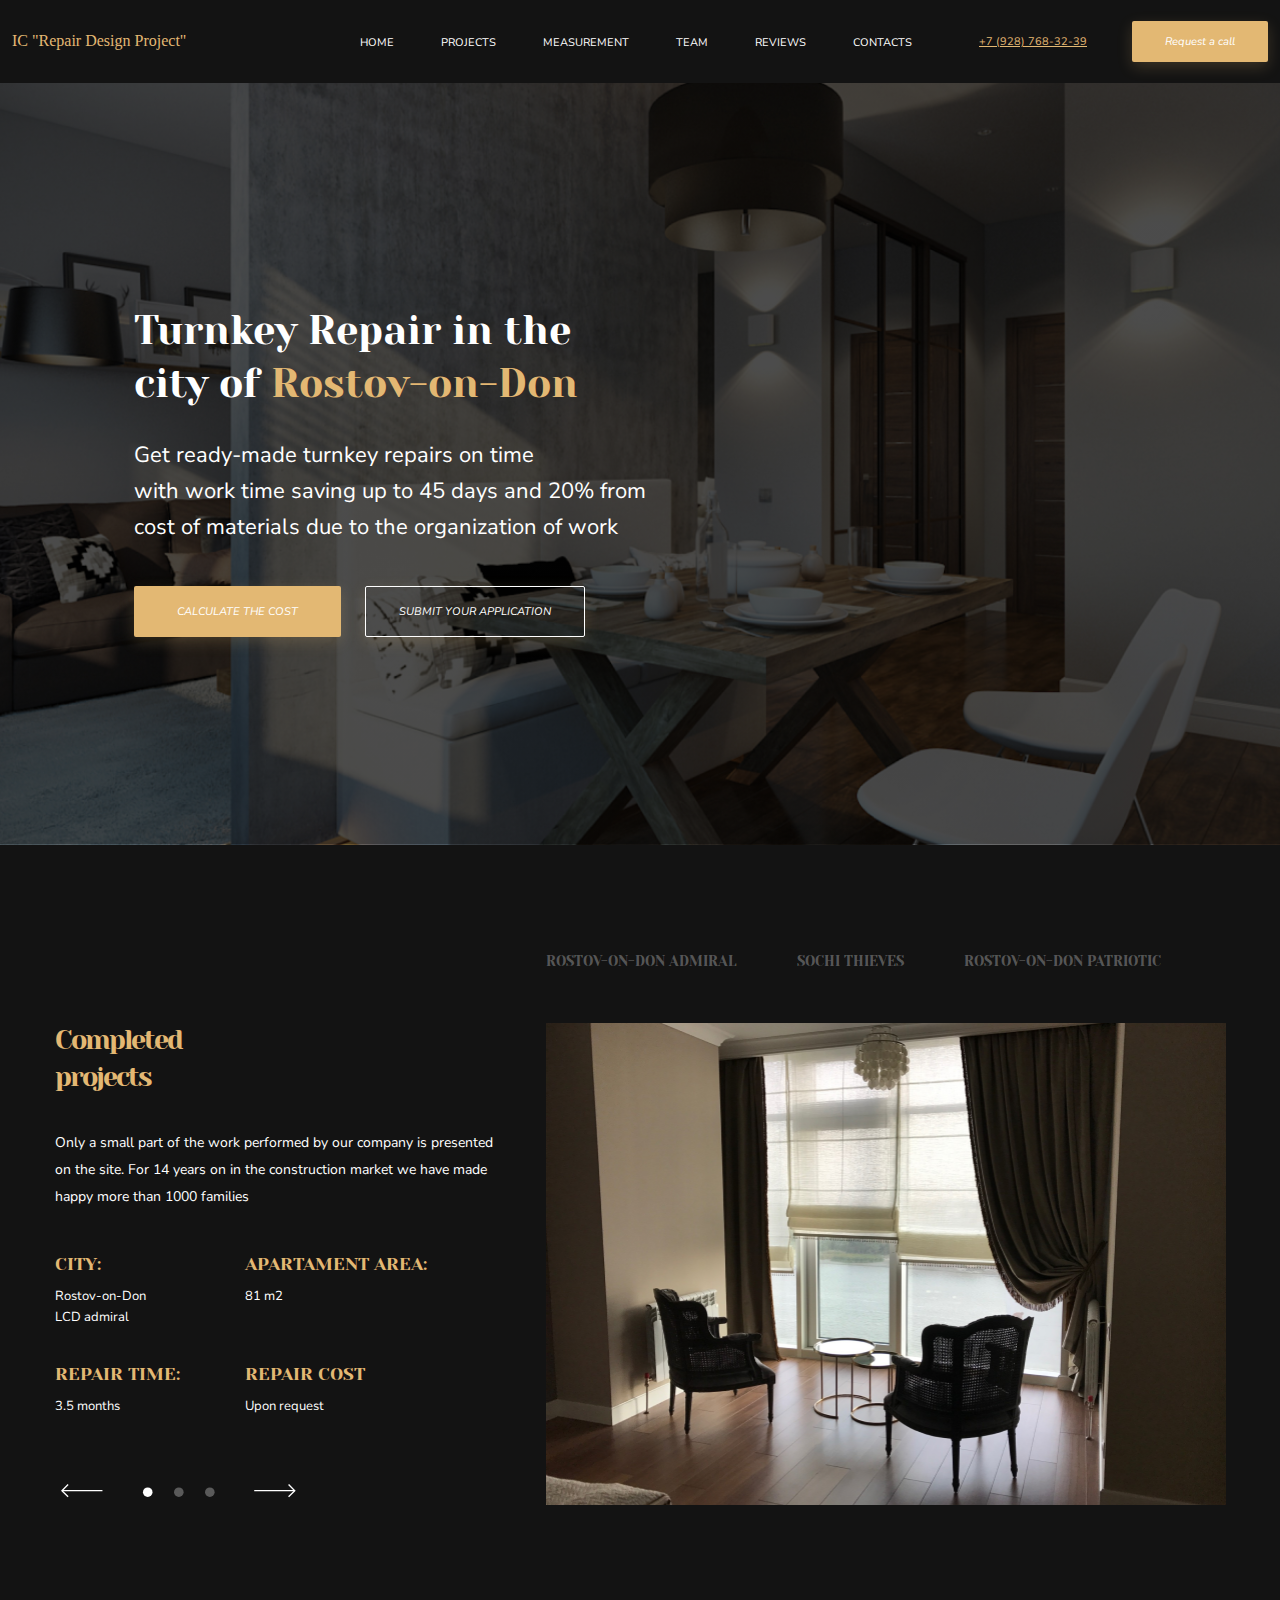
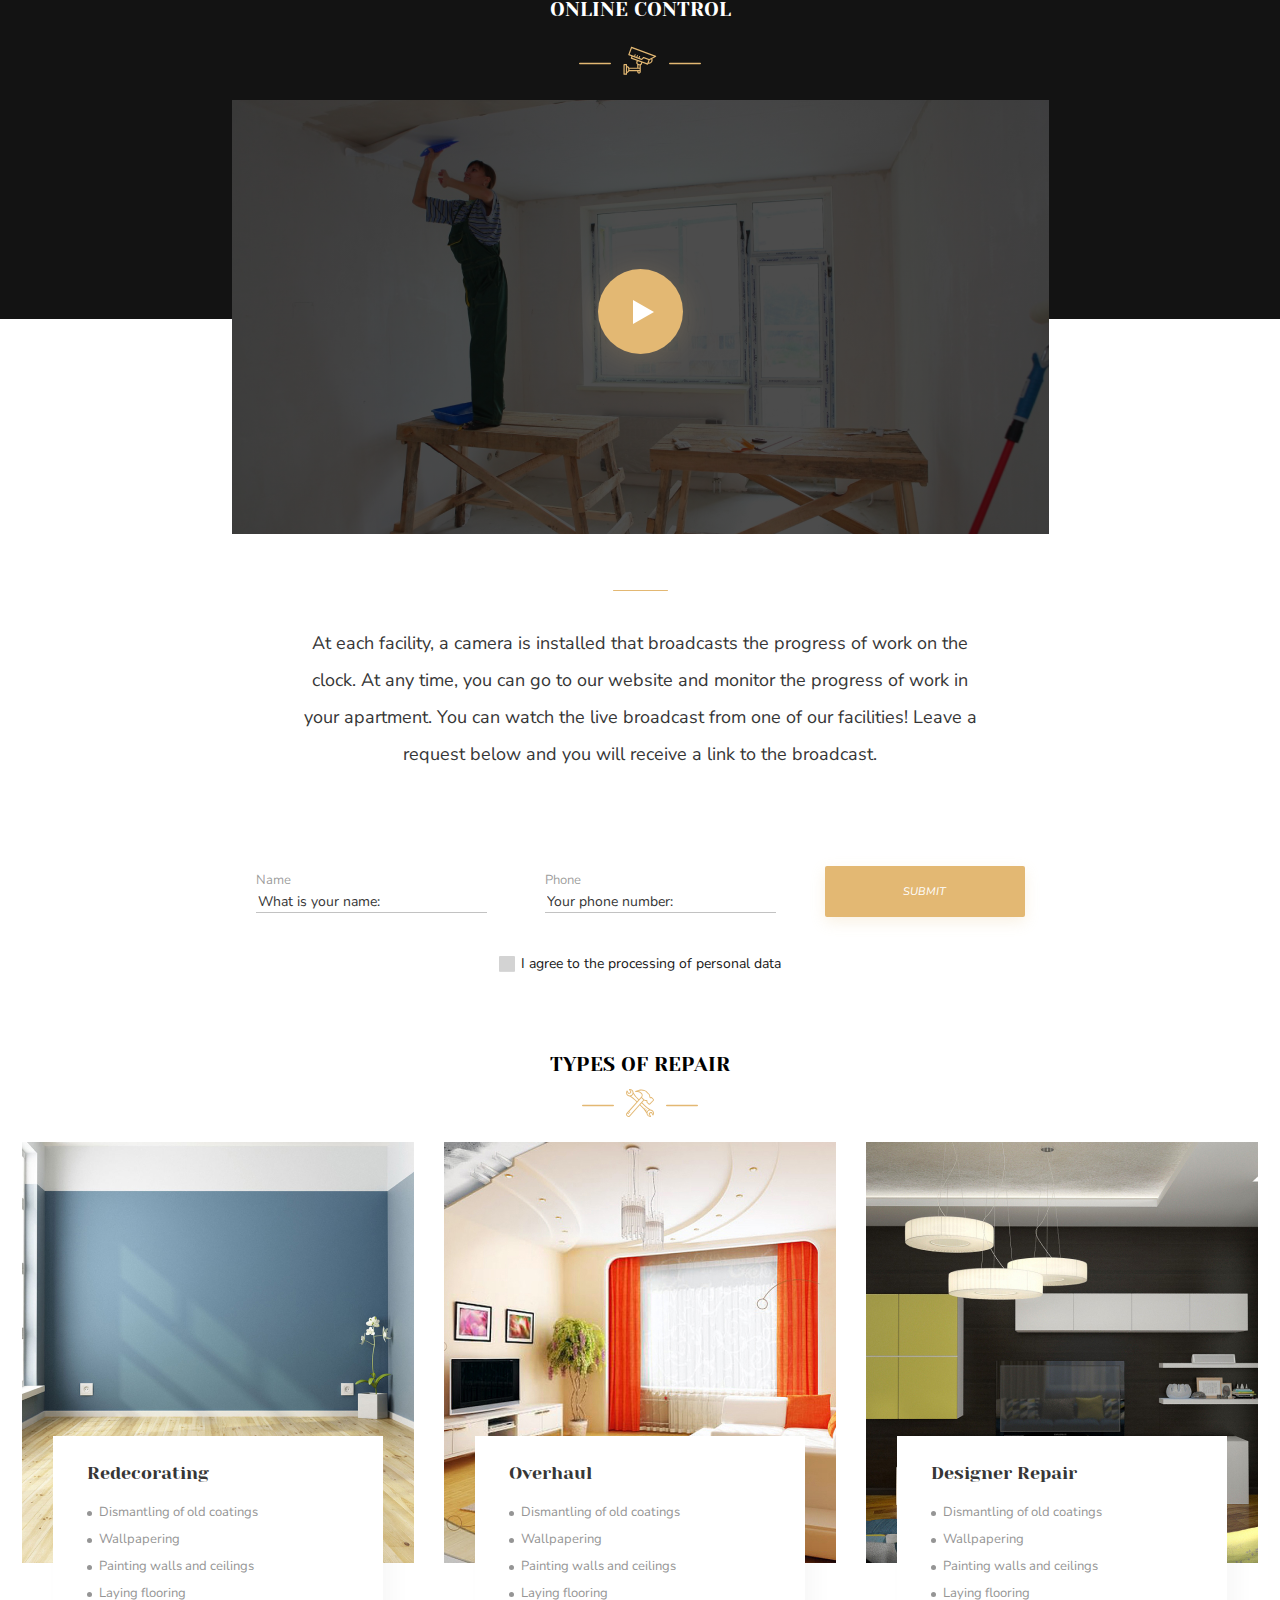
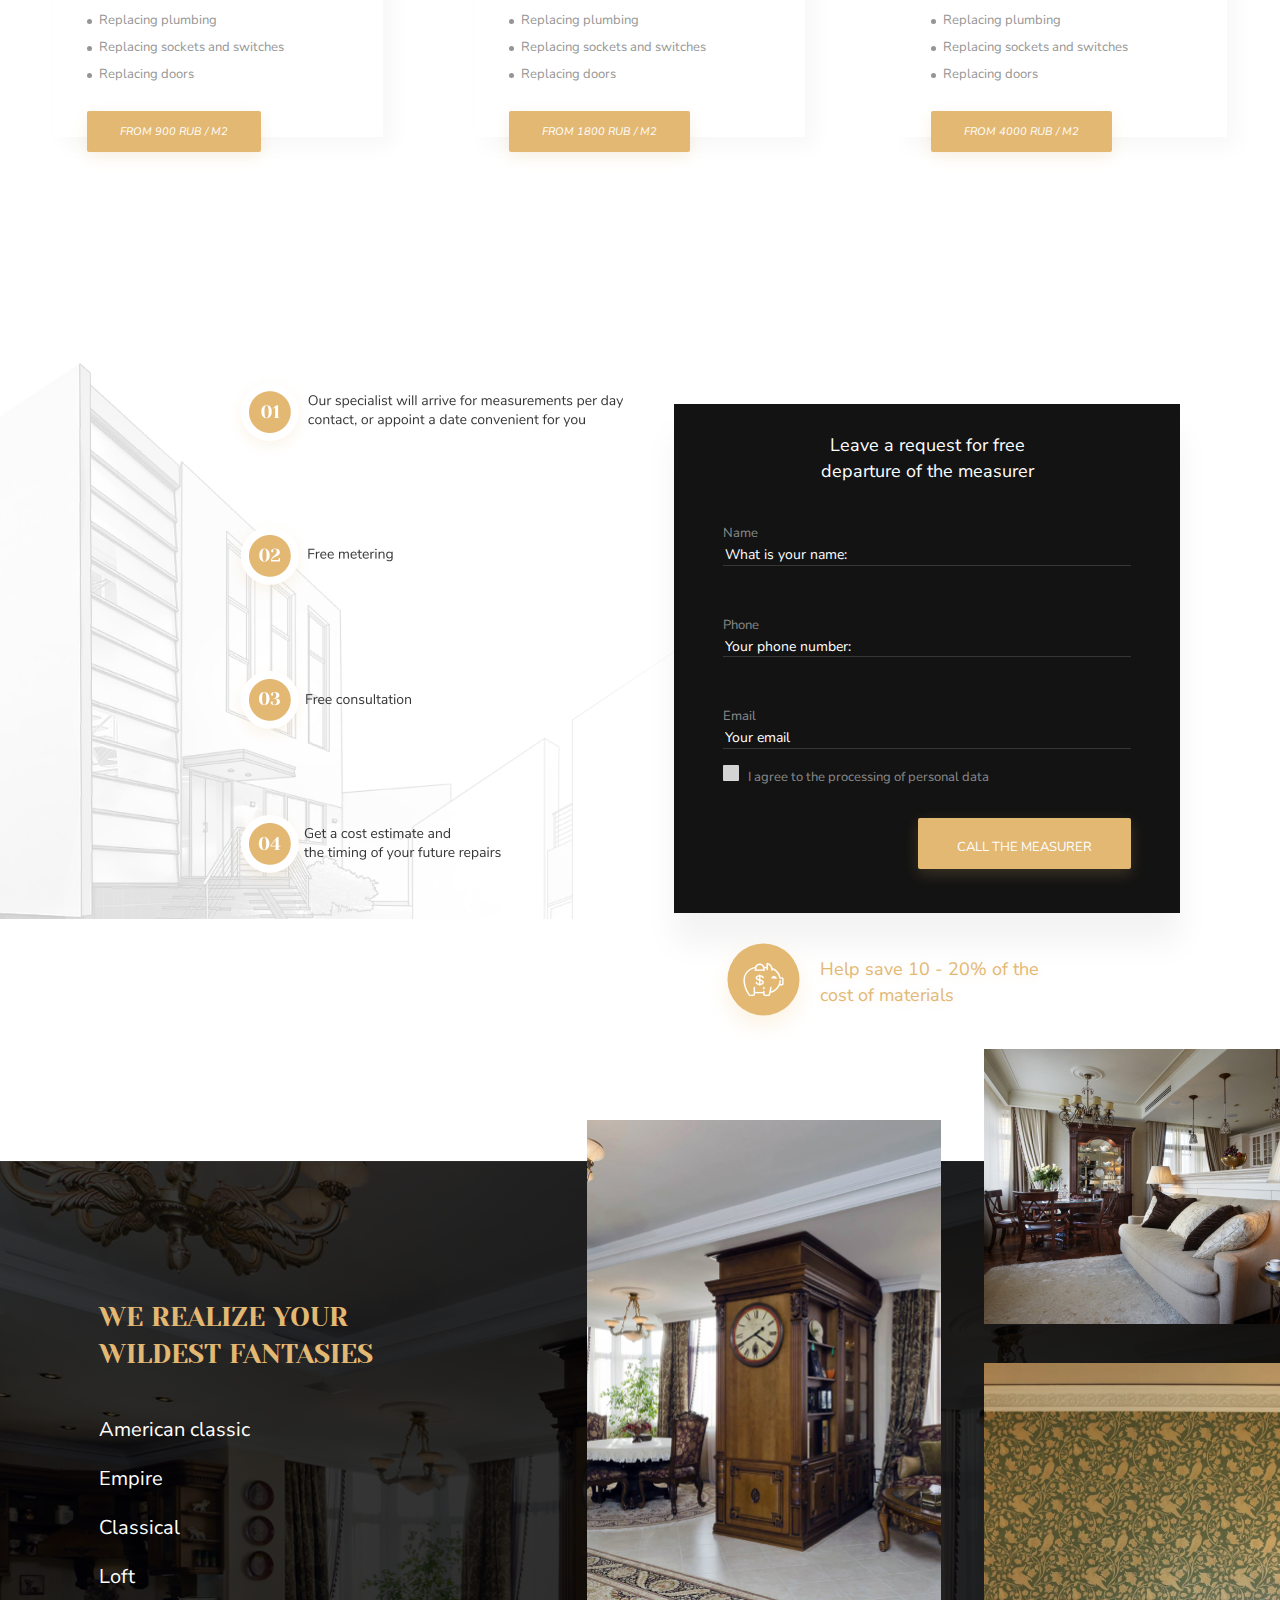
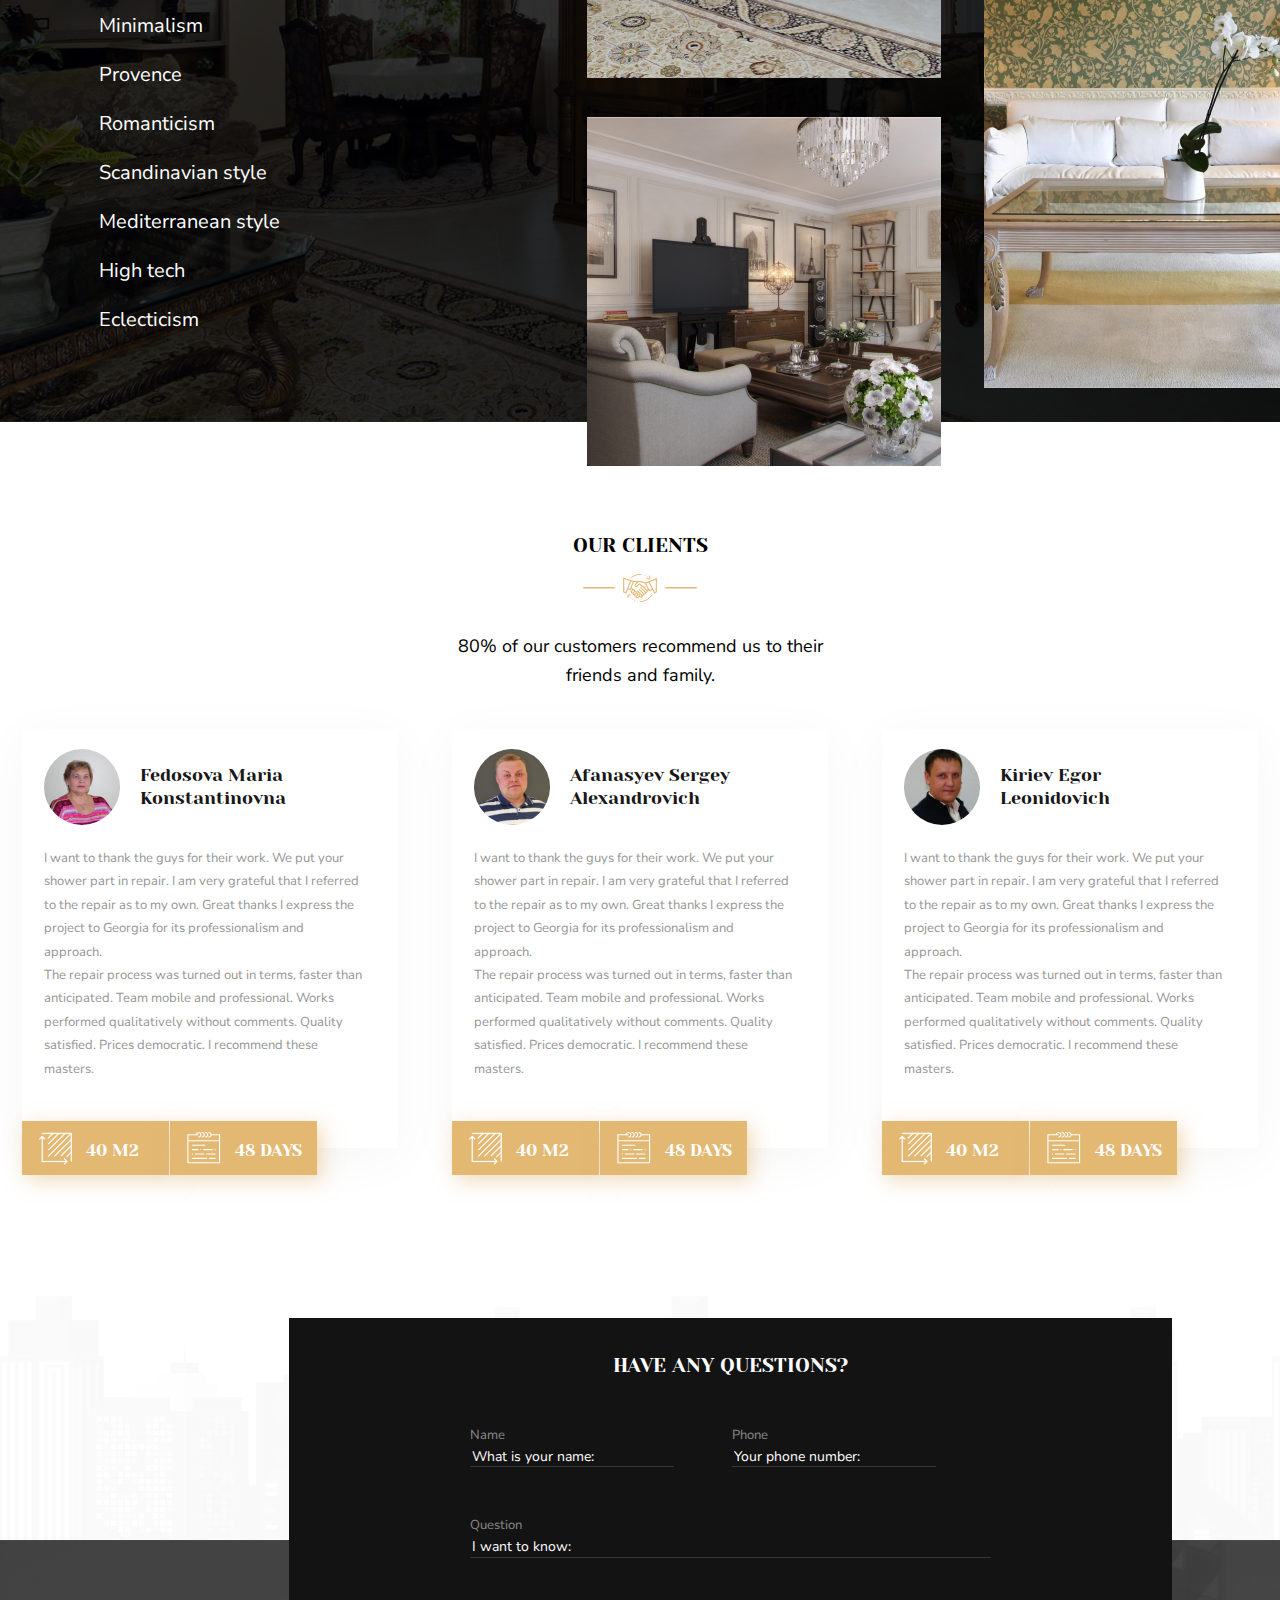
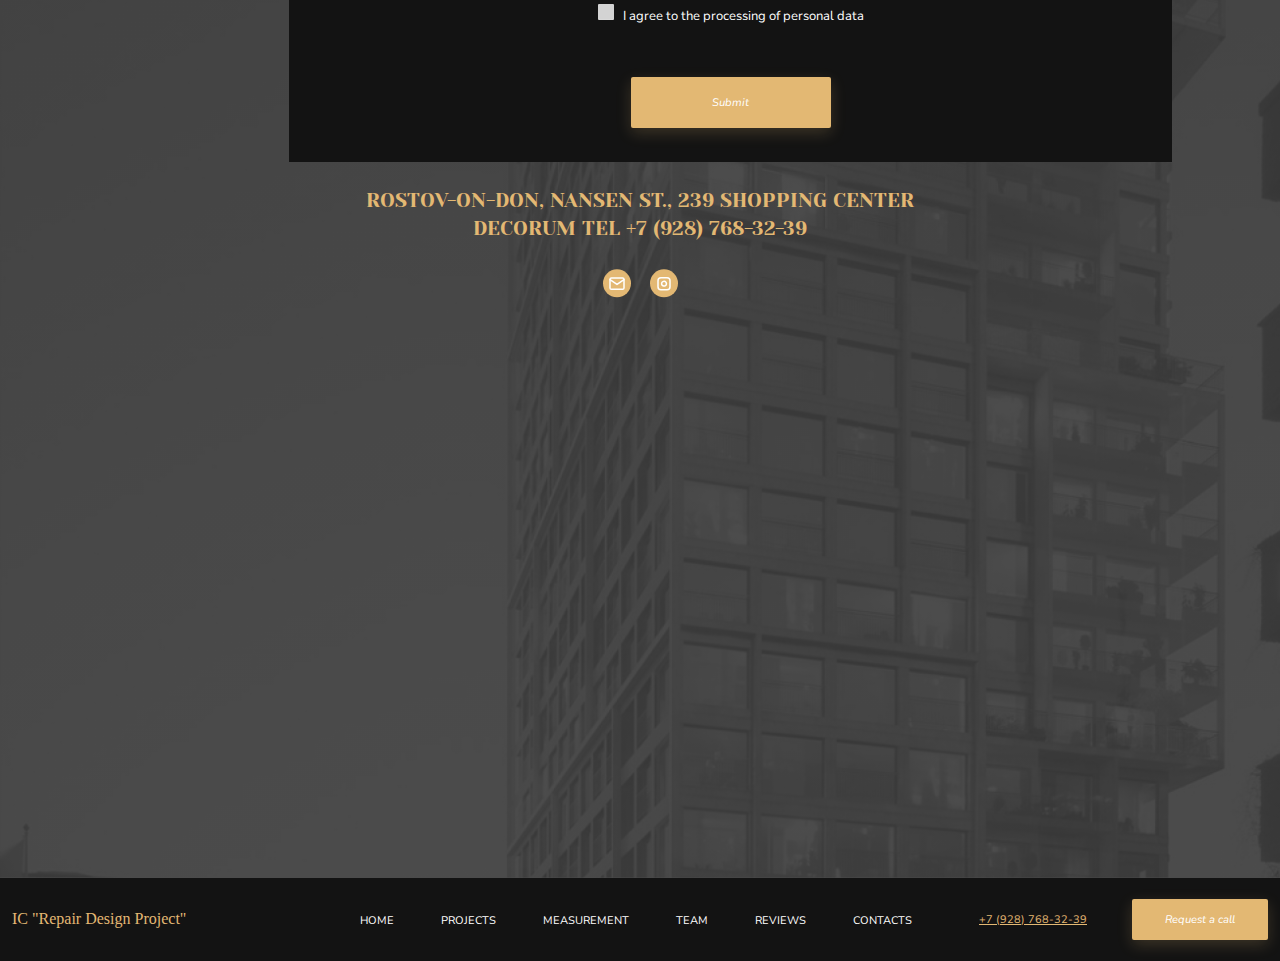
<file: index.html>
<!DOCTYPE html>
<html lang="ru">

<head>
    <meta charset="UTF-8">
    <meta http-equiv="X-UA-Compatible" content="IE=edge">
    <meta name="viewport" content="width=device-width, initial-scale=1.0">
    <title>IC "Repair Design Project"</title>
    <link rel="preconnect" href="https://fonts.googleapis.com">
    <link rel="preconnect" href="https://fonts.gstatic.com" crossorigin>
    <link
        href="https://fonts.googleapis.com/css2?family=Nunito+Sans:ital,wght@0,200;0,300;0,400;0,600;0,700;0,800;0,900;1,200;1,300;1,400;1,600;1,700;1,800&family=Yeseva+One&display=swap"
        rel="stylesheet">
    <link rel="stylesheet" href="./css/normalize.css">
    <link rel="stylesheet" href="./css/style.css">

</head>

<body>
    <header class="header">
        <div class="container header__container">
            <div class="header__company-name">
                IC "Repair Design Project"
            </div>
            <nav class="nav header__nav">
                <ul class="nav__list">
                    <li class="nav__item">
                        <a href="" class="nav__link">Home</a>
                    </li>
                    <li class="nav__item">
                        <a href="" class="nav__link">Projects</a>
                    </li>
                    <li class="nav__item">
                        <a href="" class="nav__link">Measurement</a>
                    </li>
                    <li class="nav__item">
                        <a href="" class="nav__link">Team</a>
                    </li>
                    <li class="nav__item">
                        <a href="" class="nav__link">Reviews</a>
                    </li>
                    <li class="nav__item">
                        <a href="" class="nav__link">Contacts</a>
                    </li>
                </ul>
            </nav>
            <a href="tel:+79287683239" class="header__phone-number">+7 (928) 768-32-39</a>
            <button class="btn header__btn">Request a call</button>
        </div>
    </header>

    <main>
        <!-- Hero -->
        <section class="section-hero">
            <div class="container section-hero__container">
                <div class="section-hero__content">
                    <h1 class="title section-hero__title">Turnkey Repair in the city of <span
                            class="title__city">Rostov-on-Don</span></h1>
                    <p class="section-hero__text">Get ready-made turnkey repairs on time <br> with work time saving up
                        to 45 days and 20% from cost of materials due to the organization of work</p>
                    <button class="btn section-hero__btn section-hero__btn-calculate">Calculate the cost</button>
                    <button class="btn section-hero__btn section-hero__btn-submit">Submit your application</button>
                </div>
            </div>
        </section>
        <!-- Completed projects -->
        <section class="section-project">
            <div class="container section-project__contrainer">
                <div class="section-project__content">
                    <h2 class="title section-project__title">Completed projects</h2>
                    <p class="section-project__text">Only a small part of the work performed by our company is presented
                        on the site. For 14 years on in the construction market we have made happy more than 1000
                        families</p>
                    <ul class="description-project-list section-project__description-project-list">
                        <li class="description-project-list__item">
                            <h3 class="description-project-list__title">City:</h3>
                            <div class="description-project-list__text description-project-list__text-city">
                                Rostov-on-Don</div>
                            <div class="description-project-list__text description-project-list__text-district">LCD
                                admiral</div>
                        </li>
                        <li class="description-project-list__item">
                            <h3 class="description-project-list__title">Apartament area:</h3>
                            <span class="description-project-list__text">81 m2</span>
                        </li>
                        <li class="description-project-list__item">
                            <h3 class="description-project-list__title">Repair time:</h3>
                            <span class="description-project-list__text">3.5 months</span>
                        </li>
                        <li class="description-project-list__item">
                            <h3 class="description-project-list__title">Repair cost</h3>
                            <span class="description-project-list__text">Upon request</span>
                        </li>
                    </ul>
                    <div class="slider section-project__slider">
                        <button class="slider__btn">
                            <img src="./img/vector-left.svg" alt="vector-left.svg">
                        </button>
                        <ul class="slider__list">
                            <li class="slider__item"><img src="./img/dot-white.svg" alt="dot-white.svg"></li>
                            <li class="slider__item"><img src="./img/dot-grey.svg" alt="dot-grey.svg"></li>
                            <li class="slider__item"><img src="./img/dot-grey.svg" alt="dot-grey.svg"></li>
                        </ul>
                        <button class="slider__btn">
                            <img src="./img/vector-right.svg" alt="vector-right.svg">
                        </button>
                    </div>
                    <ul class="address-project-list section-project__address-project-list">
                        <li class="address-project-list__item"> <a href=""
                                class="address-project-list__link">Rostov-on-Don Admiral</a></li>
                        <li class="address-project-list__item"> <a href="" class="address-project-list__link">Sochi
                                Thieves</a></li>
                        <li class="address-project-list__item"> <a href=""
                                class="address-project-list__link">Rostov-on-Don Patriotic</a></li>
                    </ul>
                    <img src="./img/image-project.png" alt="project-img" class="section-project__project-img">
                </div>
                <h3 class="subtitle section-project__subtitle">Online control</h3>
                <div class="cam-svg section-project__cam-svg">
                    <img src="./img/line.svg" alt="line.svg" class="cam-svg__line">
                    <img src="./img/cam.svg" alt="cam.svg" class="cam-svg__cam">
                    <img src="./img/line.svg" alt="line.svg" class="cam-svg__line">
                </div>
                <div class="video section-project__video">
                    <button class="video__btn-play"></button>
                    <video width="817" height="434" playsinline>
                        <source src="" type="video/mp4">
                        <source src="" type="video/webm">
                    </video>
                </div>
            </div>
        </section>
        <!-- ONLINE CONTROL -->
        <section class="section-online-control">
            <div class="container section-online-control__container">
                <hr class="section-online-control__line">
                <p class="section-online-control__description">
                    At each facility, a camera is installed that broadcasts the progress of work on the clock. At any
                    time, you can go to our website and monitor the progress of work in your apartment. You can watch
                    the live broadcast from one of our facilities! Leave a request below and you will receive a link to
                    the broadcast.
                </p>
                <form action="" method="post" target="_blank" class="simple-form section-online-control__simple-form">
                    <div class="simple-form__block">
                        <label class="simple-form__label" for="section-online-control-name">Name</label>
                        <input required type="text" name="name" placeholder="What is your name:"
                            class="simple-form__input" id="section-online-control-name">
                    </div>
                    <div class="simple-form__block">
                        <label class="simple-form__label" for="section-online-control-phone">Phone</label>
                        <input required type="tel" name="phone" placeholder="Your phone number:"
                            class="simple-form__input" id="section-online-control-phone">
                    </div>
                    <button type="submit" class="btn btn-submit simple-form__btn-submit">
                        Submit
                    </button>
                    <input required type="checkbox" name="processing-personal-data" class="simple-form__checkbox"
                        id="section-online-control-checkbox">
                    <label class="simple-form__label simple-form__label-checkbox" for="section-online-control-checkbox">
                        I agree to the processing of personal data
                    </label>
                </form>
            </div>
        </section>
        <!-- TYPES OF REPAIR -->
        <section class="section-types">
            <div class="container section-types__container">
                <h3 class="subtitle section-types__subtitle">Types of repair</h3>
                <div class="repair-svg section-types__repair-svg">
                    <img src="./img/line.svg" alt="line.svg" class="repair-svg__line">
                    <img src="./img/repair.svg" alt="repair.svg" class="repair-svg__middle">
                    <img src="./img/line.svg" alt="line.svg" class="repair-svg__line">
                </div>
                <ul class=" types-list section-types__types-list">
                    <li class="types-item types-list__types-item">
                        <div class="types-item__description">
                            <h4 class="types-item__description-title">Redecorating</h4>
                            <ul class="types-item__description-list">
                                <li class="types-item__description-item">Dismantling of old coatings</li>
                                <li class="types-item__description-item">Wallpapering</li>
                                <li class="types-item__description-item">Painting walls and ceilings</li>
                                <li class="types-item__description-item">Laying flooring</li>
                                <li class="types-item__description-item">Replacing plumbing</li>
                                <li class="types-item__description-item">Replacing sockets and switches</li>
                                <li class="types-item__description-item">Replacing doors</li>
                            </ul>
                            <button class="btn types-item__description-btn">From 900 rub / m2</button>
                        </div>
                    </li>
                    <li class="types-item types-list__types-item">
                        <div class="types-item__description">
                            <h4 class="types-item__description-title">Overhaul</h4>
                            <ul class="types-item__description-list">
                                <li class="types-item__description-item">Dismantling of old coatings</li>
                                <li class="types-item__description-item">Wallpapering</li>
                                <li class="types-item__description-item">Painting walls and ceilings</li>
                                <li class="types-item__description-item">Laying flooring</li>
                                <li class="types-item__description-item">Replacing plumbing</li>
                                <li class="types-item__description-item">Replacing sockets and switches</li>
                                <li class="types-item__description-item">Replacing doors</li>
                            </ul>
                            <button class="btn types-item__description-btn">From 1800 rub / m2</button>
                        </div>
                    </li>
                    <li class="types-item types-list__types-item">
                        <div class="types-item__description">
                            <h4 class="types-item__description-title">Designer Repair</h4>
                            <ul class="types-item__description-list">
                                <li class="types-item__description-item">Dismantling of old coatings</li>
                                <li class="types-item__description-item">Wallpapering</li>
                                <li class="types-item__description-item">Painting walls and ceilings</li>
                                <li class="types-item__description-item">Laying flooring</li>
                                <li class="types-item__description-item">Replacing plumbing</li>
                                <li class="types-item__description-item">Replacing sockets and switches</li>
                                <li class="types-item__description-item">Replacing doors</li>
                            </ul>
                            <button class="btn types-item__description-btn">From 4000 rub / m2</button>
                        </div>
                    </li>
                </ul>
            </div>
        </section>
        <!-- REQUEST -->
        <section class="section-request">
            <div class="container section-request__container">
                <div class="section-request__content">
                    <form action="" method="post" target="_blank" class="form-request section-request__form-request">
                        <h3 class="form-request__title">Leave a request for free departure of the measurer</h3>
                        <label for="section-request-name">Name</label>
                        <input required type="text" name="name" placeholder="What is your name:"
                            class="form-request__input form-request__input_mb_large" id="section-request-name">
                        <label for="section-request-phone">Phone</label>
                        <input required type="tel" name="phone" placeholder="Your phone number:"
                            class="form-request__input form-request__input_mb_large" id="section-request-phone">
                        <label for="section-request-email">Email</label>
                        <input required type="email" name="email" placeholder="Your email"
                            class="form-request__input form-request__input_mb_small" id="section-request-email">
                        <label for="section-request-checkbox">
                            <input required type="checkbox" name="processing-personal-data"
                                class="form-request__checkbox" id="section-request-checkbox">
                            I agree to the processing of personal data
                        </label>
                        <button type="submit" class="btn btn-submit form-request__btn-submit">
                            Call the measurer
                        </button>
                    </form>
                    <div class="special-offers section-request__special-offers">
                        <img class="special-offers__img" src="./img/special-offers-icon.svg" alt="special-offers-icon">
                        <span class="special-offers__text">Help save 10 - 20% of the cost of materials</span>
                    </div>
                </div>
            </div>
        </section>
        <!-- SECTION-STYLES -->
        <section class="section-styles">
            <div class="container section-styles__container">
                <h2 class="title section-styles__title">We realize your wildest fantasies</h2>
                <ul class="styles-list section-styles__styles-list">
                    <li class="styles-list__item"><a href="" class="styles-list__link">American classic</a></li>
                    <li class="styles-list__item"><a href="" class="styles-list__link">Empire</a></li>
                    <li class="styles-list__item"><a href="" class="styles-list__link">Classical</a></li>
                    <li class="styles-list__item"><a href="" class="styles-list__link">Loft</a></li>
                    <li class="styles-list__item"><a href="" class="styles-list__link">Minimalism</a></li>
                    <li class="styles-list__item"><a href="" class="styles-list__link">Provence</a></li>
                    <li class="styles-list__item"><a href="" class="styles-list__link">Romanticism</a></li>
                    <li class="styles-list__item"><a href="" class="styles-list__link">Scandinavian style</a></li>
                    <li class="styles-list__item"><a href="" class="styles-list__link">Mediterranean style</a></li>
                    <li class="styles-list__item"><a href="" class="styles-list__link">High tech</a></li>
                    <li class="styles-list__item"><a href="" class="styles-list__link">Eclecticism</a></li>
                </ul>
                <ul class="section-styles__styles-img-list">
                    <li class="section-styles__styles-img-item"></li>
                    <li class="section-styles__styles-img-item"></li>
                    <li class="section-styles__styles-img-item"></li>
                    <li class="section-styles__styles-img-item"></li>
                </ul>
            </div>
        </section>
        <!-- OUR CLIENTS -->
        <section class="section-our-clients">
            <div class="container section-our-clients__container">
                <h3 class="subtitle section-our-clients__subtitle">Our clients</h3>
                <div class="section-our-clients__svg-icon">
                    <img src="./img/our-clients.svg" alt="our-clients">
                </div>
                <span class="section-our-clients__text">80% of our customers recommend us to their <br> friends and
                    family.</span>
                <ul class="clients-list section-our-clients__clients-list">
                    <li class="clients-item clients-list__clients-item">
                        <div class="clients-item__info">
                            <img src="./img/client-img-1.jpg" alt="clients-img" class="clients-item__img">
                            <span class="clients-item__fullname">Fedosova Maria Konstantinovna</span>
                        </div>
                        <p class="clients-item__review">I want to thank the guys for their work. We put your shower part
                            in repair. I am very grateful that I referred to the repair as to my own. Great thanks I
                            express the project to Georgia for its professionalism and approach.<br>The repair process
                            was turned out in terms, faster than anticipated. Team mobile and professional. Works
                            performed qualitatively without comments. Quality satisfied. Prices democratic. I recommend
                            these masters.</p>
                        <div class="clients-item__description clients-item__description-area">
                            <img src="./img/our-clients-area.svg" alt="our-clients-area">
                            <span class="clients-item__description-text">40 m2</span>
                        </div>
                        <div class="clients-item__description clients-item__description-peroid">
                            <img src="./img/our-clients-period.svg" alt="our-clients-period">
                            <span class="clients-item__description-text">48 days</span>
                        </div>
                    </li>
                    <li class="clients-item clients-list__clients-item">
                        <div class="clients-item__info">
                            <img src="./img/client-img-2.jpg" alt="clients-img" class="clients-item__img">
                            <span class="clients-item__fullname">Afanasyev Sergey Alexandrovich</span>
                        </div>
                        <p class="clients-item__review">I want to thank the guys for their work. We put your shower part
                            in repair. I am very grateful that I referred to the repair as to my own. Great thanks I
                            express the project to Georgia for its professionalism and approach.<br>The repair process
                            was turned out in terms, faster than anticipated. Team mobile and professional. Works
                            performed qualitatively without comments. Quality satisfied. Prices democratic. I recommend
                            these masters.</p>
                        <div class="clients-item__description clients-item__description-area">
                            <img src="./img/our-clients-area.svg" alt="our-clients-area">
                            <span class="clients-item__description-text">40 m2</span>
                        </div>
                        <div class="clients-item__description clients-item__description-peroid">
                            <img src="./img/our-clients-period.svg" alt="our-clients-period">
                            <span class="clients-item__description-text">48 days</span>
                        </div>
                    </li>
                    <li class="clients-item clients-list__clients-item">
                        <div class="clients-item__info">
                            <img src="./img/client-img-3.jpg" alt="clients-img" class="clients-item__img">
                            <span class="clients-item__fullname">Kiriev Egor Leonidovich</span>
                        </div>
                        <p class="clients-item__review">I want to thank the guys for their work. We put your shower part
                            in repair. I am very grateful that I referred to the repair as to my own. Great thanks I
                            express the project to Georgia for its professionalism and approach.<br>The repair process
                            was turned out in terms, faster than anticipated. Team mobile and professional. Works
                            performed qualitatively without comments. Quality satisfied. Prices democratic. I recommend
                            these masters.</p>
                        <div class="clients-item__description clients-item__description-area">
                            <img src="./img/our-clients-area.svg" alt="our-clients-area">
                            <span class="clients-item__description-text">40 m2</span>
                        </div>
                        <div class="clients-item__description clients-item__description-peroid">
                            <img src="./img/our-clients-period.svg" alt="our-clients-period">
                            <span class="clients-item__description-text">48 days</span>
                        </div>
                    </li>
                </ul>
            </div>
            <div class="section-our-clients-bg"></div>
        </section>
        <!-- ANY QUESTIONS -->
        <section class="section-any-questions">
            <div class="container section-any-questions__container">
                <form action="" method="post" target="_blank"
                    class="form-question section-any-questions__form-question">
                    <h3 class="form-question__title">have any questions?</h3>
                    <div class="form-question__block form-question__block-name">
                        <label for="any-questions-name">Name</label>
                        <input required type="text" name="name" placeholder="What is your name:"
                            class="form-question__input" id="any-questions-name">
                    </div>
                    <div class="form-question__block form-question__block-phone">
                        <label for="any-questions-phone">Phone</label>
                        <input required type="tel" name="phone" placeholder="Your phone number:"
                            class="form-question__input" id="any-questions-phone">
                    </div>
                    <div class="form-question__block form-question__block-question">
                        <label for="any-questions-question">Question</label>
                        <input required type="text" name="question" placeholder="I want to know:"
                            class="form-question__input" id="any-questions-question">
                    </div>
                    <div class="form-question__block form-question__block-checkbox">
                        <label for="any-questions-checkbox" class="form-question__checkbox-label">
                            <input required type="checkbox" name="processing-personal-data"
                                class="form-question__checkbox" id="any-questions-checkbox">
                            I agree to the processing of personal data
                        </label>
                    </div>
                    <button type="submit" class="btn btn-submit form-question__btn-submit">
                        Submit
                    </button>
                </form>
            </div>
        </section>

    </main>

    <footer class="footer">
        <div class="container footer__container">
            <h2 class="title footer__title">Rostov-on-Don, Nansen St., 239 Shopping Center Decorum TEL <a
                    href="tel:+79287683239" class="title__phone-number">+7 (928) 768-32-39</a></h2>
            <div class="footer__icon">
                <a class="footer__icon-email" href=""><img src="./img/icon-email.svg" alt="icon-email"></a>
                <a class="footer__icon-social" href=""><img src="./img/icon-social.svg" alt="icon-social"></a>
            </div>
            <div class="footer__map">
                <iframe
                    src="https://www.google.com/maps/embed?pb=!1m18!1m12!1m3!1d2708.5598455913173!2d39.72097825142111!3d47.24475492079429!2m3!1f0!2f0!3f0!3m2!1i1024!2i768!4f13.1!3m3!1m2!1s0x40e3b9b47ac4fd0b%3A0xcc39a9f1a09d4979!2z0YPQuy4g0J3QsNC90YHQtdC90LAsIDIzOSwg0KDQvtGB0YLQvtCyLdC90LAt0JTQvtC90YMsINCg0L7RgdGC0L7QstGB0LrQsNGPINC-0LHQuy4sIDM0NDAzOA!5e0!3m2!1sru!2sru!4v1678960493984!5m2!1sru!2sru"
                    width="925" height="465" style="border:0;" allowfullscreen="" loading="lazy"
                    referrerpolicy="no-referrer-when-downgrade"></iframe>
            </div>
        </div>
    </footer>

    <header class="header">
        <div class="container header__container">
            <div class="header__company-name">
                IC "Repair Design Project"
            </div>
            <nav class="nav header__nav">
                <ul class="nav__list">
                    <li class="nav__item">
                        <a href="" class="nav__link">Home</a>
                    </li>
                    <li class="nav__item">
                        <a href="" class="nav__link">Projects</a>
                    </li>
                    <li class="nav__item">
                        <a href="" class="nav__link">Measurement</a>
                    </li>
                    <li class="nav__item">
                        <a href="" class="nav__link">Team</a>
                    </li>
                    <li class="nav__item">
                        <a href="" class="nav__link">Reviews</a>
                    </li>
                    <li class="nav__item">
                        <a href="" class="nav__link">Contacts</a>
                    </li>
                </ul>
            </nav>
            <a href="tel:+79287683239" class="header__phone-number">+7 (928) 768-32-39</a>
            <button class="btn header__btn">Request a call</button>
        </div>
    </header>
</body>

</html>
</file>
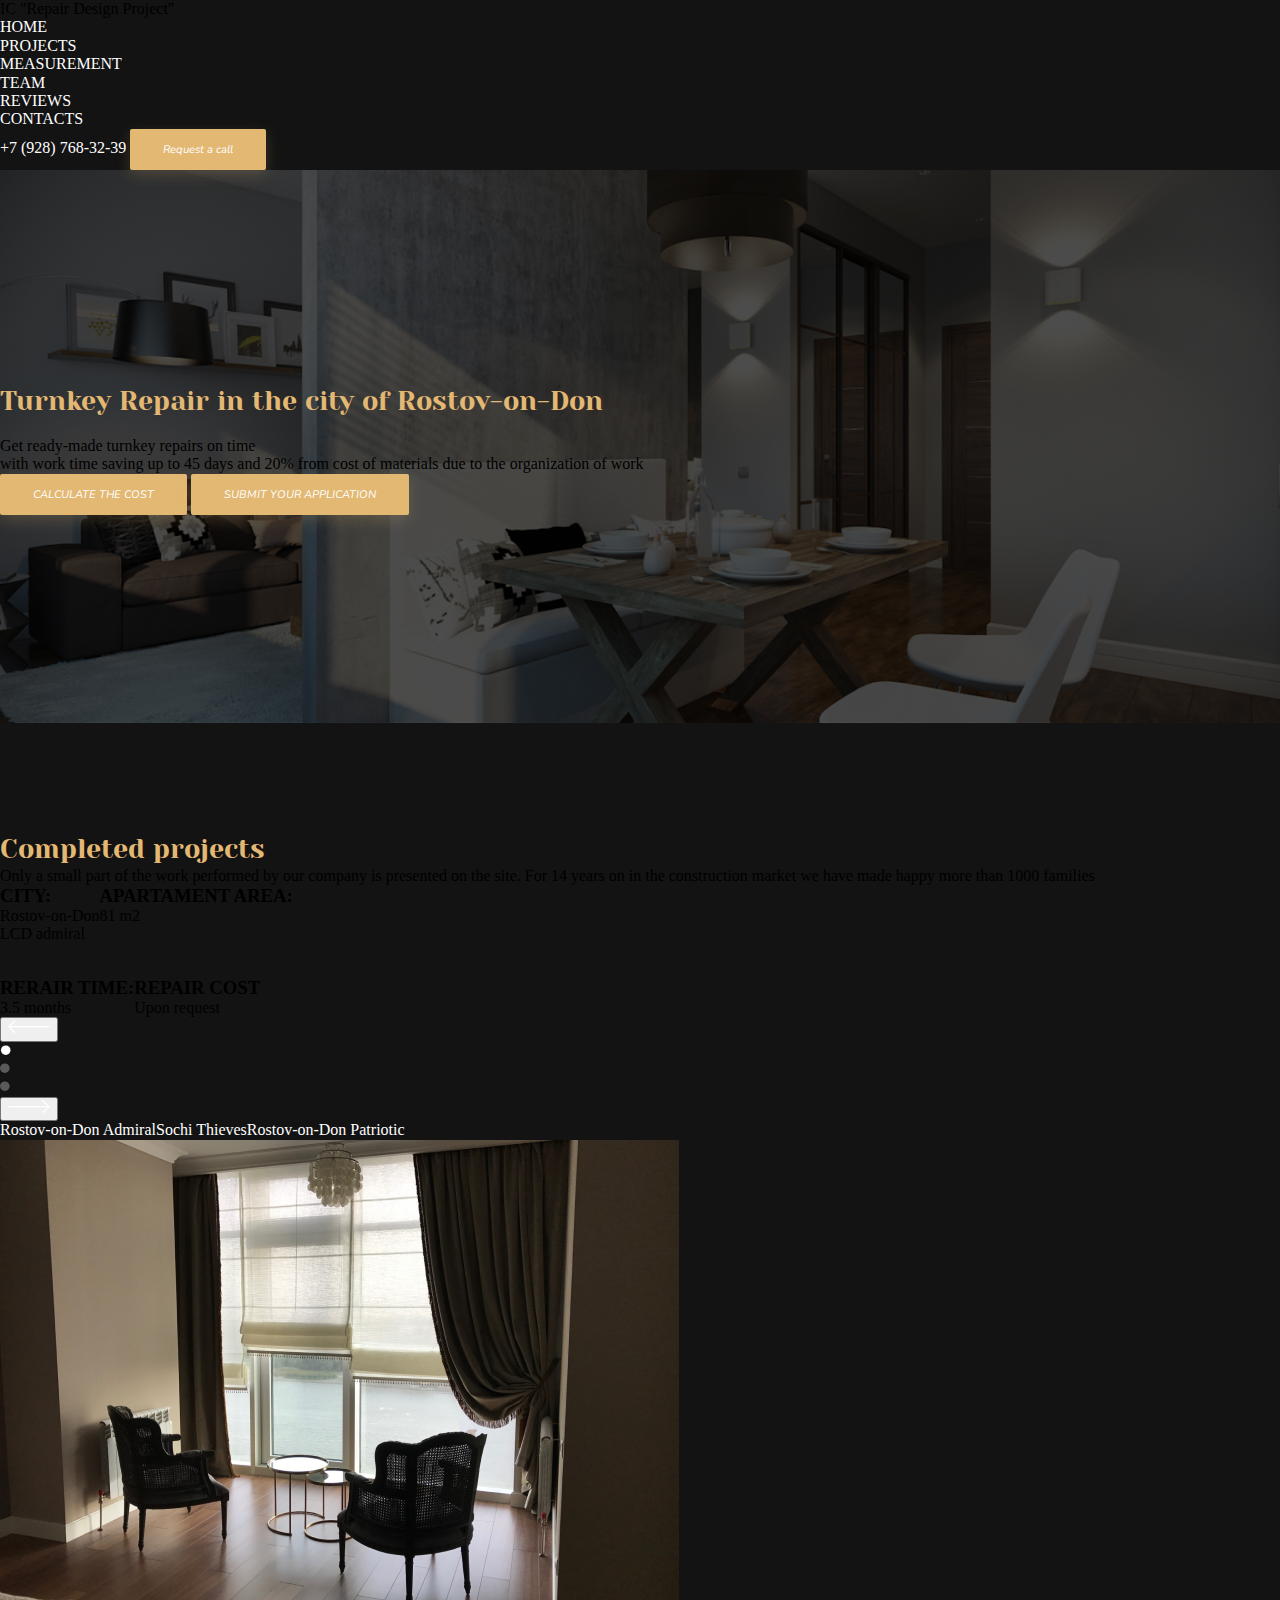
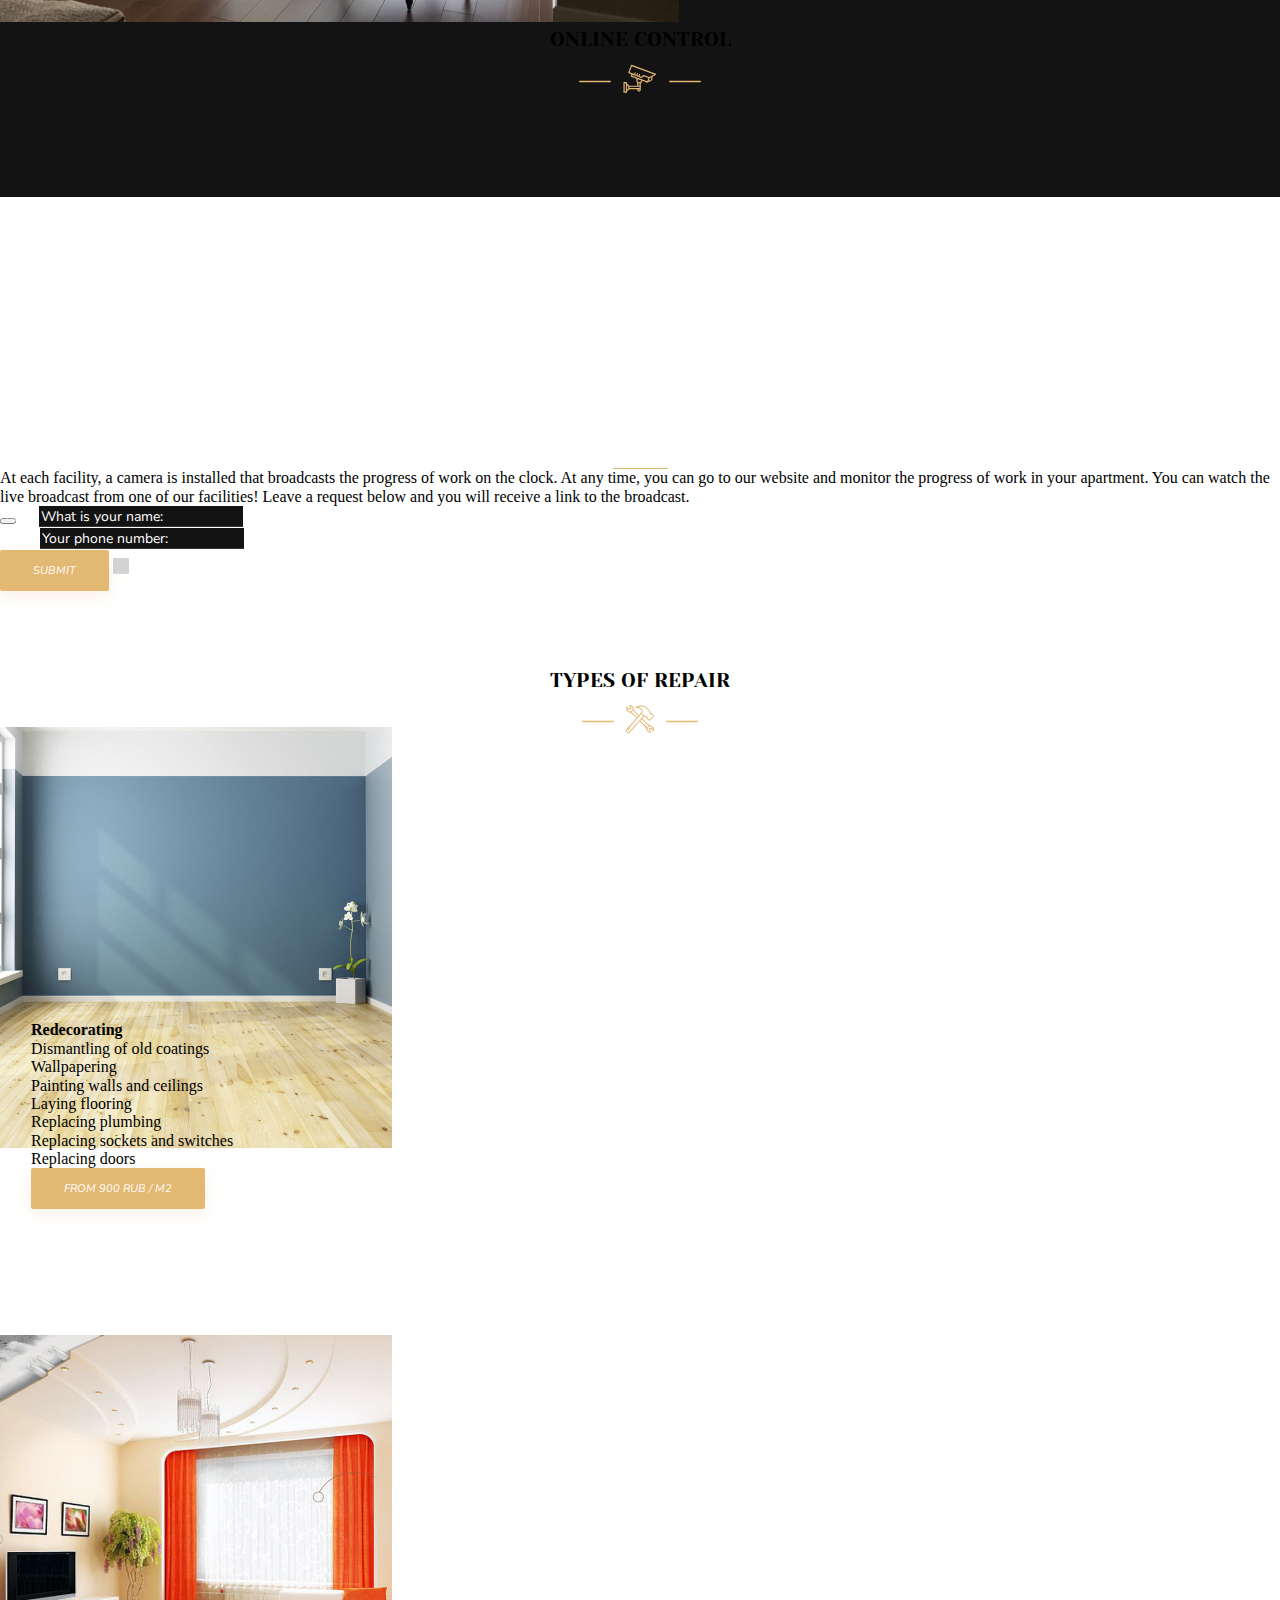
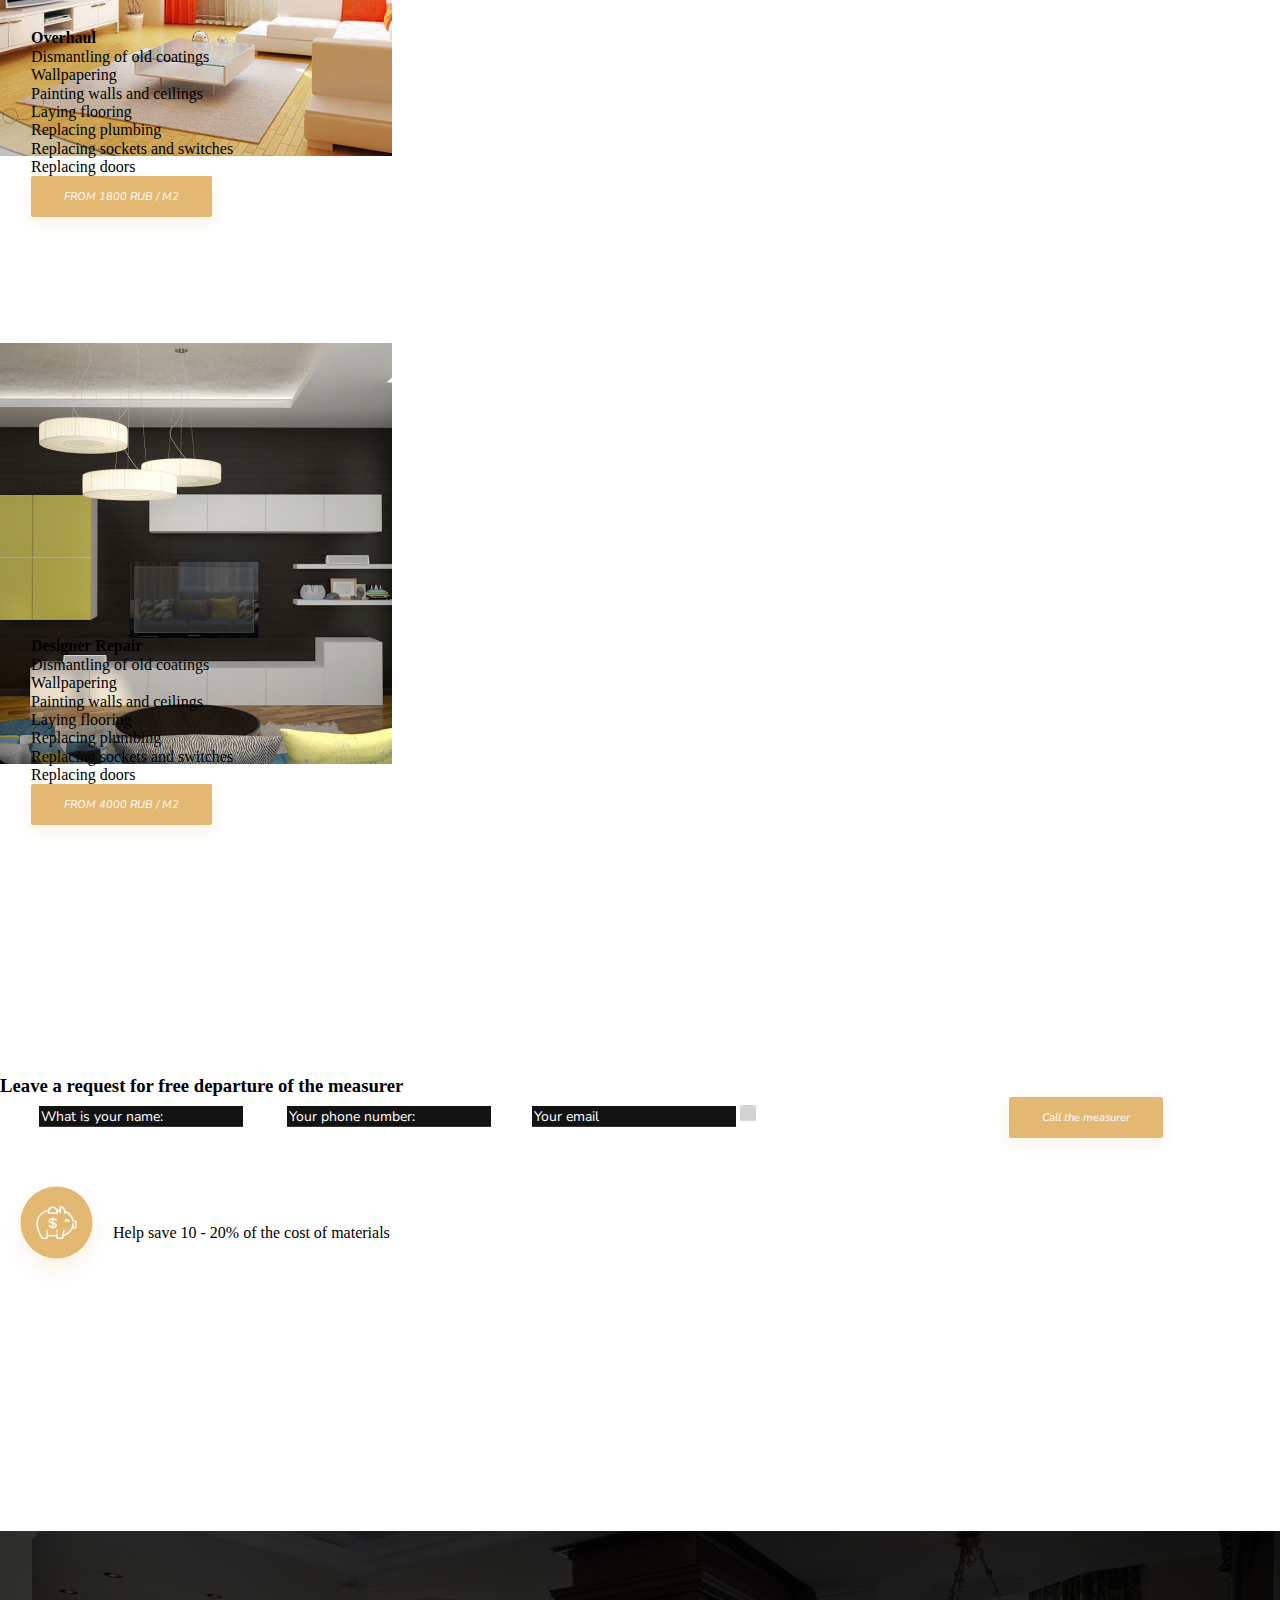
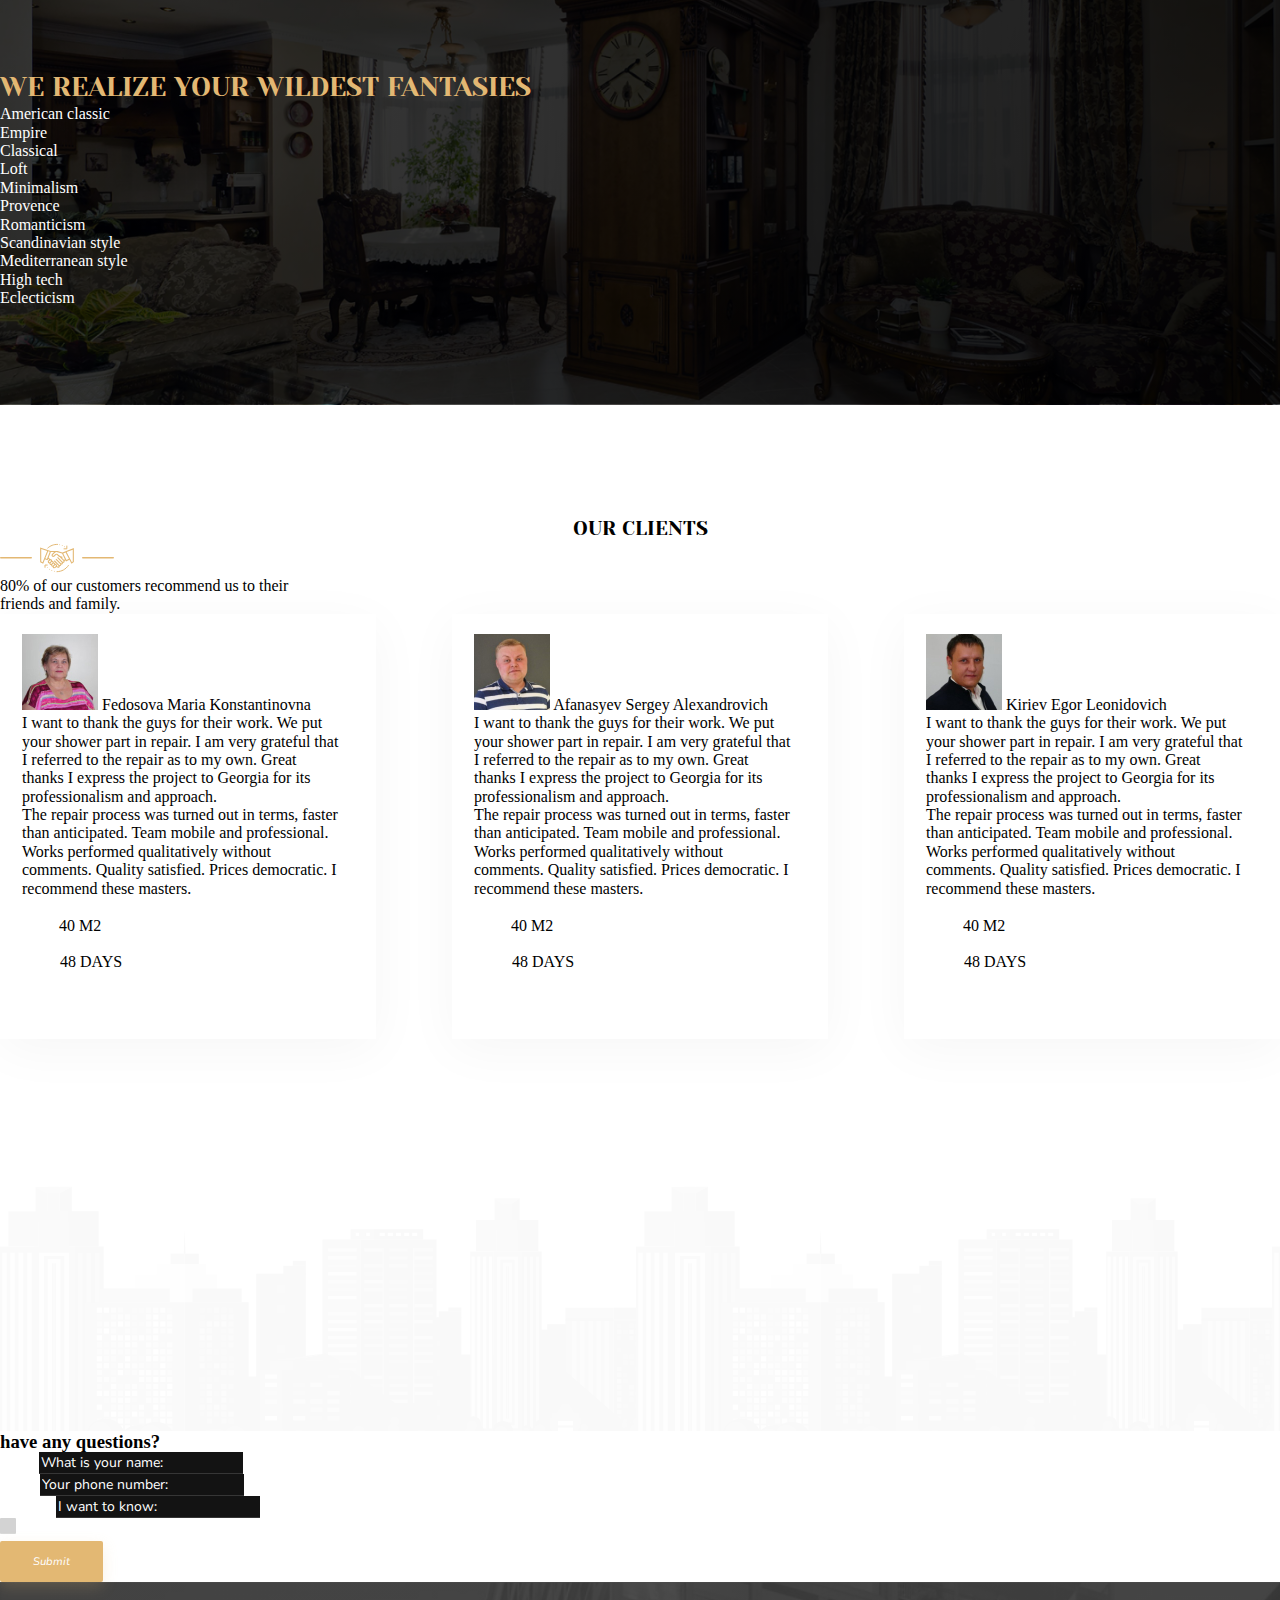
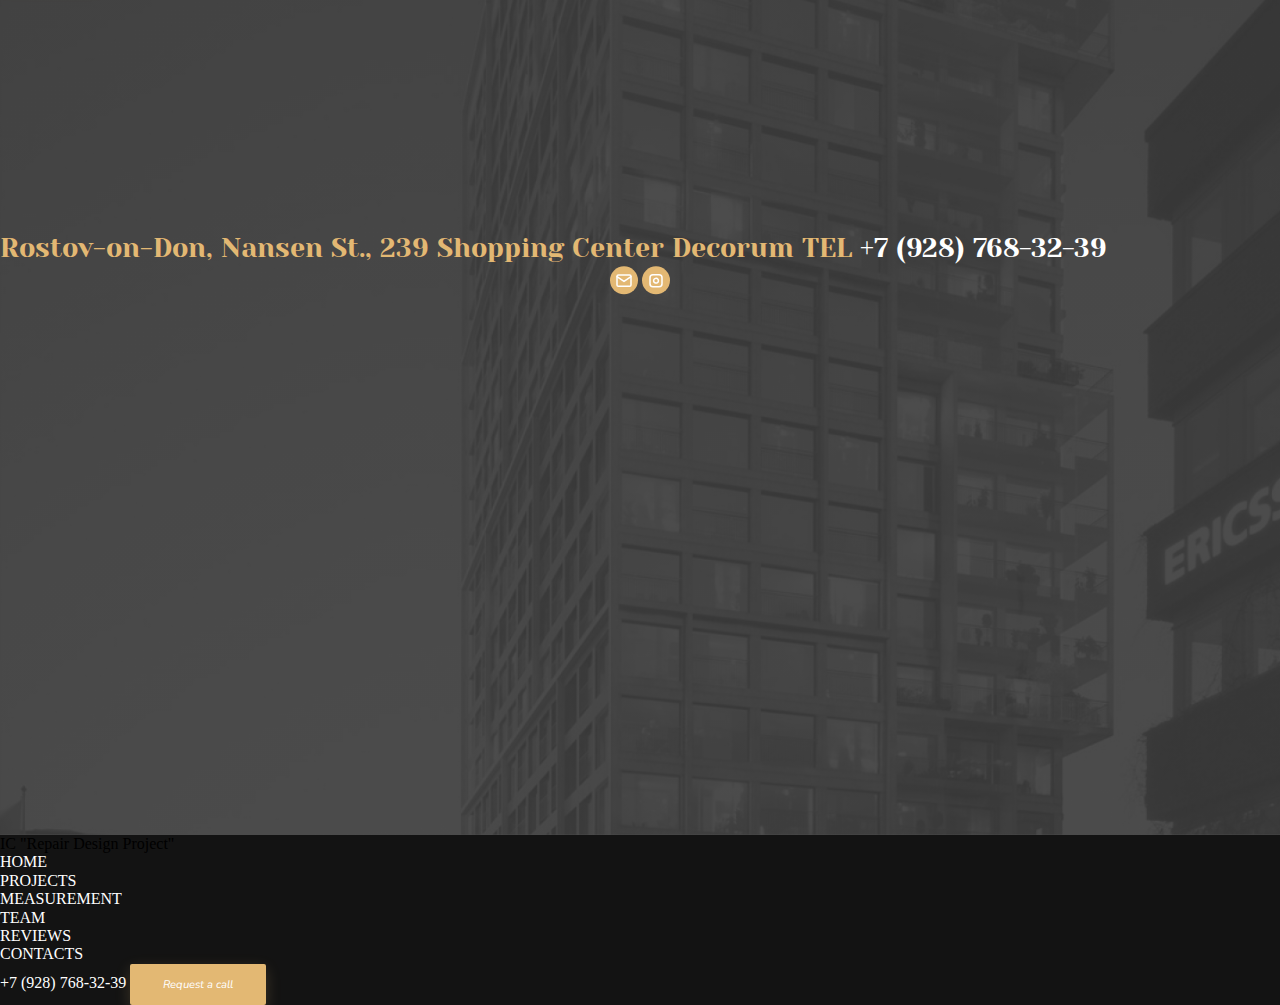
<file: main.html>
<!DOCTYPE html>
<html lang="ru">
<head>
    <meta charset="UTF-8">
    <meta http-equiv="X-UA-Compatible" content="IE=edge">
    <meta name="viewport" content="width=device-width, initial-scale=1.0">
    <title>Document</title>
    <link rel="preconnect" href="https://fonts.googleapis.com">
    <link rel="preconnect" href="https://fonts.gstatic.com" crossorigin>
    <link href="https://fonts.googleapis.com/css2?family=Nunito+Sans:ital,wght@0,200;0,300;0,400;0,600;0,700;0,800;0,900;1,200;1,300;1,400;1,600;1,700;1,800&family=Yeseva+One&display=swap" rel="stylesheet">
    <link rel="stylesheet" href="./css/normalize.css">
    <link rel="stylesheet" href="./css/style.css">

</head>
<body>
    <header class="header">
        <div class="container header-container">
            <div class="company-name">
                IC "Repair Design Project"
            </div>
            <nav class="nav">
                <ul class="nav-list">
                    <li class="nav-item">
                        <a href="" class="nav-link">HOME</a>
                    </li>
                    <li class="nav-item">
                        <a href="" class="nav-link">PROJECTS</a>
                    </li>
                    <li class="nav-item">
                        <a href="" class="nav-link">MEASUREMENT</a>
                    </li>
                    <li class="nav-item">
                        <a href="" class="nav-link">TEAM</a>
                    </li>
                    <li class="nav-item">
                        <a href="" class="nav-link">REVIEWS</a>
                    </li>
                    <li class="nav-item">
                        <a href="" class="nav-link">CONTACTS</a>
                    </li>
                </ul>
            </nav>
            <a href="tel:+79287683239" class="header-phone-number">+7 (928) 768-32-39</a>
            <button class="btn header-btn">Request a call</button>
        </div>
    </header>

    <main>
        <!-- Hero -->
        <section class="section-hero">
            <div class="container section-hero-container">
                <div class="section-hero-content">
                    <h1 class="title section-hero-title">Turnkey Repair in the city of <span class="section-hero-title-city">Rostov-on-Don</span></h1>
                    <p class="section-hero-text">Get ready-made turnkey repairs on time <br> with work time saving up to 45 days and 20% from cost of materials due to the organization of work</p>
                    <button class="btn btn-hero btn-hero-calculate">CALCULATE THE COST</button>
                    <button class="btn btn-hero btn-hero-submit">SUBMIT YOUR APPLICATION</button>
                </div>
            </div>
        </section>
        <!-- Completed projects -->
        <section class="section-project">
            <div class="container section-project-contrainer">
                <div class="section-project-content">
                    <h2 class="title section-project-title">Completed projects</h2>
                    <p class="section-project-text">Only a small part of the work performed by our company is presented on the site. For 14 years on in the construction market we have made happy more than 1000 families</p>
                    <ul class="description-project-list">
                        <li class="description-project-item">
                            <h3 class="description-project-title">CITY:</h3>
                            <div class="description-project-text description-project-text-city">Rostov-on-Don</div>
                            <div class="description-project-text description-project-text-district">LCD admiral</div>
                        </li>
                        <li class="description-project-item">
                            <h3 class="description-project-title">APARTAMENT AREA:</h3>
                            <span class="description-project-text">81 m2</span>
                        </li>
                        <li class="description-project-item">
                            <h3 class="description-project-title">RERAIR TIME:</h3>
                            <span class="description-project-text">3.5 months</span>
                        </li>
                        <li class="description-project-item">
                            <h3 class="description-project-title">REPAIR COST</h3>
                            <span class="description-project-text">Upon request</span>
                        </li>
                    </ul>
                    <div class="slider">
                        <button class="slider-btn">
                            <img src="./img/vector-left.svg" alt="vector-left.svg">
                        </button>
                        <ul class="slider-list">
                            <li class="slider-item"><img src="./img/dot-white.svg" alt="dot-white.svg"></li>
                            <li class="slider-item"><img src="./img/dot-grey.svg" alt="dot-grey.svg"></li>
                            <li class="slider-item"><img src="./img/dot-grey.svg" alt="dot-grey.svg"></li>
                        </ul>
                        <button class="slider-btn">
                            <img src="./img/vector-right.svg" alt="vector-right.svg">
                        </button>
                    </div>
                    <ul class="address-project-list">
                        <li class="address-project-item"> <a href="" class="address-project-item-link">Rostov-on-Don Admiral</a></li>
                        <li class="address-project-item"> <a href="" class="address-project-item-link">Sochi Thieves</a></li>
                        <li class="address-project-item"> <a href="" class="address-project-item-link">Rostov-on-Don Patriotic</a></li>
                    </ul>
                    <img src="./img/image-project.png" alt="project-img" class="project-img">
                </div>
                <h3 class="subtitle section-project-subtitle">ONLINE CONTROL</h3>
                <div style="text-align: center;" class="section-project-cam-svg">
                    <img src="./img/line.svg" alt="line.svg">
                    <img style="transform: translateY(10px); margin: 0 8px;" src="./img/cam.svg" alt="cam.svg">
                    <img src="./img/line.svg" alt="line.svg">
                </div>
                <div class="section-project-video">
                    <button class="video-play-btn"></button>
                    <video width="817" height="434" playsinline>
                        <source src="" type="video/mp4">
                        <source src="" type="video/webm">
                    </video>
                </div>
            </div>
        </section>
        <!-- ONLINE CONTROL -->
        <section class="section-online-control">
            <div class="container section-online-control-container">
                <hr style="margin: 0 auto; width: 55px; height: 1.5px; background: #E3B873; border-radius: 30px; border: none;">
                <p class="section-online-control-description">
                    At each facility, a camera is installed that broadcasts the progress of work on the clock. At any time, you can go to our website and monitor the progress of work in your apartment. You can watch the live broadcast from one of our facilities! Leave a request below and you will receive a link to the broadcast.
                </p>
                <form action="" method="post" target="_blank" class="section-online-control-form">
                    <div style="margin-right: 58px;">
                        <label class="section-online-control-label" for="section-online-control-name">Name</label>
                        <input required type="text" name="name" placeholder="What is your name:" class="section-online-control-input" id="section-online-control-name">
                    </div>
                    <div style="margin-right: 49px;">
                        <label class="section-online-control-label" for="section-online-control-phone" >Phone</label>
                        <input required type="tel" name="phone" placeholder="Your phone number:"class="section-online-control-input" id="section-online-control-phone"> 
                    </div>
                    <button type="submit" class="btn btn-submit section-online-control-btn-submit">
                        SUBMIT
                    </button>
                    <input required type="checkbox" name="processing-personal-data" class="section-online-control-checkbox" id="section-online-control-checkbox">
                    <label class="section-online-control-label label-checkbox" for="section-online-control-checkbox">
                        I agree to the processing of personal data
                    </label>
                </form>
            </div>
        </section>
        <!-- TYPES OF REPAIR -->
        <section class="section-types">
            <div class="container section-types-container">
                <h3 class="subtitle section-types-subtitle">TYPES OF REPAIR</h3>
                <div style="text-align: center;" class="section-types-svg">
                    <img src="./img/line.svg" alt="line.svg">
                    <img style="transform: translateY(10px); margin: 0 8px;" src="./img/repair.svg" alt="cam.svg">
                    <img src="./img/line.svg" alt="line.svg">
                </div>
                <ul class="types-list">
                    <li class="types-item">
                        <div class="types-description">
                            <h4 class="types-description-title">Redecorating</h4>
                            <ul class="types-description-list">
                                <li class="types-description-item">Dismantling of old coatings</li>
                                <li class="types-description-item">Wallpapering</li>
                                <li class="types-description-item">Painting walls and ceilings</li>
                                <li class="types-description-item">Laying flooring</li>
                                <li class="types-description-item">Replacing plumbing</li>
                                <li class="types-description-item">Replacing sockets and switches</li>
                                <li class="types-description-item">Replacing doors</li>
                            </ul>
                            <button class="btn types-description-btn">FROM 900 RUB / M2</button>
                        </div>
                    </li>
                    <li class="types-item">
                        <div class="types-description">
                            <h4 class="types-description-title">Overhaul</h4>
                            <ul class="types-description-list">
                                <li class="types-description-item">Dismantling of old coatings</li>
                                <li class="types-description-item">Wallpapering</li>
                                <li class="types-description-item">Painting walls and ceilings</li>
                                <li class="types-description-item">Laying flooring</li>
                                <li class="types-description-item">Replacing plumbing</li>
                                <li class="types-description-item">Replacing sockets and switches</li>
                                <li class="types-description-item">Replacing doors</li>
                            </ul>
                            <button class="btn types-description-btn">FROM 1800 RUB / M2</button>
                        </div>
                    </li>
                    <li class="types-item">
                        <div class="types-description">
                            <h4 class="types-description-title">Designer Repair</h4>
                            <ul class="types-description-list">
                                <li class="types-description-item">Dismantling of old coatings</li>
                                <li class="types-description-item">Wallpapering</li>
                                <li class="types-description-item">Painting walls and ceilings</li>
                                <li class="types-description-item">Laying flooring</li>
                                <li class="types-description-item">Replacing plumbing</li>
                                <li class="types-description-item">Replacing sockets and switches</li>
                                <li class="types-description-item">Replacing doors</li>
                            </ul>
                            <button class="btn types-description-btn">FROM 4000 RUB / M2</button>
                        </div>
                    </li>
                </ul>
            </div>
        </section>
        <!-- REQUEST -->
        <section class="section-request">
            <div class="container section-request-conteiner">
                <div class="section-request-content">
                    <form action="" method="post" target="_blank" class="section-request-form">
                        <h3 class="section-request-form-title">Leave a request for free departure of the measurer</h3>
                        <label for="section-request-name">Name</label>
                        <input style="margin-bottom: 49px;" required type="text" name="name" placeholder="What is your name:" class="section-request-input" id="section-request-name">
                        <label for="section-request-phone" >Phone</label>
                        <input style="margin-bottom: 49px;" required type="tel" name="phone" placeholder="Your phone number:" class="section-request-input" id="section-request-phone"> 
                        <label for="section-request-email" >Email</label>
                        <input style="margin-bottom: 16px;" required type="email" name="email" placeholder="Your email" class="section-request-input" id="section-request-email"> 
                        <label for="section-request-checkbox">
                            <input required type="checkbox" name="processing-personal-data" class="section-request-checkbox" id="section-request-checkbox">
                            I agree to the processing of personal data
                        </label>
                        <button type="submit" class="btn btn-submit section-request-btn-submit">
                            Call the measurer
                        </button>
                    </form>
                    <div class="special-offers">   
                        <img class="special-offers-img" src="./img/special-offers-icon.svg" alt="special-offers-icon">
                        <span class="special-offers-text">Help save 10 - 20% of the cost of materials</span>
                    </div>
                </div>
            </div>
        </section>
        <!-- SECTION-STYLES -->
        <section class="section-styles">
            <div class="container section-styles-container">
                <h2 class="title section-styles-title">WE REALIZE YOUR WILDEST FANTASIES</h2>
                <ul class="styles-list">
                    <li class="styles-item"><a href="" class="styles-item-link">American classic</a></li>
                    <li class="styles-item"><a href="" class="styles-item-link">Empire</a></li>
                    <li class="styles-item"><a href="" class="styles-item-link">Classical</a></li>
                    <li class="styles-item"><a href="" class="styles-item-link">Loft</a></li>
                    <li class="styles-item"><a href="" class="styles-item-link">Minimalism</a></li>
                    <li class="styles-item"><a href="" class="styles-item-link">Provence</a></li>
                    <li class="styles-item"><a href="" class="styles-item-link">Romanticism</a></li>
                    <li class="styles-item"><a href="" class="styles-item-link">Scandinavian style</a></li>
                    <li class="styles-item"><a href="" class="styles-item-link">Mediterranean style</a></li>
                    <li class="styles-item"><a href="" class="styles-item-link">High tech</a></li>
                    <li class="styles-item"><a href="" class="styles-item-link">Eclecticism</a></li>
                </ul>
                <ul class="styles-img-list">
                    <li class="styles-img-item"></li>
                    <li class="styles-img-item"></li>
                    <li class="styles-img-item"></li>
                    <li class="styles-img-item"></li>
                </ul>
            </div>
        </section>
        <!-- OUR CLIENTS -->
        <section class="section-our-clients">
            <div class="container section-our-clients-container">
                <h3 class="subtitle section-our-clients-subtitle">OUR CLIENTS</h3>
                <div class="section-our-clients-svg-icon">
                    <img src="./img/our-clients.svg" alt="our-clients">
                </div>
                <span class="section-our-clients-text"->80% of our customers recommend us to their <br> friends and family.</span>
                <ul class="clients-list">
                    <li class="clients-item">
                        <div class="clients-info">
                            <img src="./img/client-img-1.jpg" alt="clients-img" class="clients-img">
                            <span class="clients-fullname">Fedosova Maria Konstantinovna</span>
                        </div>
                        <p class="clients-review">I want to thank the guys for their work. We put your shower part in repair. I am very grateful that I referred to the repair as to my own. Great thanks I express the project to Georgia for its professionalism and approach.<br>The repair process was turned out in terms, faster than anticipated. Team mobile and professional. Works performed qualitatively without comments. Quality satisfied. Prices democratic. I recommend these masters.</p>
                        <div class=" client-description clients-description-area">
                            <img src="./img/our-clients-area.svg" alt="our-clients-area">
                            <span class="clients-description-text">40 M2</span>
                        </div>
                        <div class=" client-description clients-description-peroid">
                            <img src="./img/our-clients-period.svg" alt="our-clients-period">
                            <span class="clients-description-text">48 DAYS</span>
                        </div>
                    </li>
                    <li class="clients-item">
                        <div class="clients-info">
                            <img src="./img/client-img-2.jpg" alt="clients-img" class="clients-img">
                            <span class="clients-fullname">Afanasyev Sergey Alexandrovich</span>
                        </div>
                        <p class="clients-review">I want to thank the guys for their work. We put your shower part in repair. I am very grateful that I referred to the repair as to my own. Great thanks I express the project to Georgia for its professionalism and approach.<br>The repair process was turned out in terms, faster than anticipated. Team mobile and professional. Works performed qualitatively without comments. Quality satisfied. Prices democratic. I recommend these masters.</p>
                        <div class=" client-description clients-description-area">
                            <img src="./img/our-clients-area.svg" alt="our-clients-area">
                            <span class="clients-description-text">40 M2</span>
                        </div>
                        <div class=" client-description clients-description-peroid">
                            <img src="./img/our-clients-period.svg" alt="our-clients-period">
                            <span class="clients-description-text">48 DAYS</span>
                        </div>
                    </li>
                    <li class="clients-item">
                        <div class="clients-info">
                            <img src="./img/client-img-3.jpg" alt="clients-img" class="clients-img">
                            <span class="clients-fullname">Kiriev Egor Leonidovich</span>
                        </div>
                        <p class="clients-review">I want to thank the guys for their work. We put your shower part in repair. I am very grateful that I referred to the repair as to my own. Great thanks I express the project to Georgia for its professionalism and approach.<br>The repair process was turned out in terms, faster than anticipated. Team mobile and professional. Works performed qualitatively without comments. Quality satisfied. Prices democratic. I recommend these masters.</p>
                        <div class=" client-description clients-description-area">
                            <img src="./img/our-clients-area.svg" alt="our-clients-area">
                            <span class="clients-description-text">40 M2</span>
                        </div>
                        <div class=" client-description clients-description-peroid">
                            <img src="./img/our-clients-period.svg" alt="our-clients-period">
                            <span class="clients-description-text">48 DAYS</span>
                        </div>
                    </li>
                </ul>
            </div>
            <div class="section-our-clients-bg"></div>
        </section>
        <!-- ANY QUESTIONS -->
        <section class="section-any-questions">
            <div class="container section-any-questions-container">
                <form action="" method="post" target="_blank" class="any-questions-form">
                    <h3 class="any-questions-form-title">have any questions?</h3>
                    <div class="form-block form-block-name">
                        <label for="any-questions-name">Name</label>
                        <input required type="text" name="name" placeholder="What is your name:" class="any-questions-input" id="any-questions-name">
                    </div>
                    <div class="form-block form-block-phone">
                        <label for="any-questions-phone" >Phone</label>
                        <input required type="tel" name="phone" placeholder="Your phone number:" class="any-questions-input" id="any-questions-phone"> 
                    </div>
                    <div class="form-block form-block-question">    
                        <label for="any-questions-question" >Question</label>
                        <input required type="text" name="question" placeholder="I want to know:" class="any-questions-input" id="any-questions-question"> 
                    </div>
                    <div class="form-block form-block-checkbox">
                        <label for="any-questions-checkbox" class="any-questions-checkbox-label">
                            <input required type="checkbox" name="processing-personal-data" class="any-questions-checkbox" id="any-questions-checkbox">
                            I agree to the processing of personal data
                        </label>
                    </div>
                    <button type="submit" class="btn btn-submit any-questions-btn-submit">
                        Submit
                    </button>
                </form>
            </div>
        </section>

    </main>

    <footer class="footer"> 
        <div class="container section-address-container">
            <h2 class="title section-address-title">Rostov-on-Don, Nansen St., 239 Shopping Center Decorum TEL <a href="tel:+79287683239" class="section-address-phone-number">+7 (928) 768-32-39</a></h2>
            <div class="section-address-icon">
                <a class="section-address-icon-email" href=""><img src="./img/icon-email.svg" alt="icon-email"></a>
                <a class="section-address-icon-social" href=""><img src="./img/icon-social.svg" alt="icon-social"></a>
            </div>
            <div class="section-address-map">
                <iframe src="https://www.google.com/maps/embed?pb=!1m18!1m12!1m3!1d2708.5598455913173!2d39.72097825142111!3d47.24475492079429!2m3!1f0!2f0!3f0!3m2!1i1024!2i768!4f13.1!3m3!1m2!1s0x40e3b9b47ac4fd0b%3A0xcc39a9f1a09d4979!2z0YPQuy4g0J3QsNC90YHQtdC90LAsIDIzOSwg0KDQvtGB0YLQvtCyLdC90LAt0JTQvtC90YMsINCg0L7RgdGC0L7QstGB0LrQsNGPINC-0LHQuy4sIDM0NDAzOA!5e0!3m2!1sru!2sru!4v1678960493984!5m2!1sru!2sru" width="100%" height="465" style="border:0;" allowfullscreen="" loading="lazy" referrerpolicy="no-referrer-when-downgrade"></iframe>
            </div>
        </div>
    </footer>

    <header class="header">
        <div class="container header-container">
            <div class="company-name">
                IC "Repair Design Project"
            </div>
            <nav class="nav">
                <ul class="nav-list">
                    <li class="nav-item">
                        <a href="" class="nav-link">HOME</a>
                    </li>
                    <li class="nav-item">
                        <a href="" class="nav-link">PROJECTS</a>
                    </li>
                    <li class="nav-item">
                        <a href="" class="nav-link">MEASUREMENT</a>
                    </li>
                    <li class="nav-item">
                        <a href="" class="nav-link">TEAM</a>
                    </li>
                    <li class="nav-item">
                        <a href="" class="nav-link">REVIEWS</a>
                    </li>
                    <li class="nav-item">
                        <a href="" class="nav-link">CONTACTS</a>
                    </li>
                </ul>
            </nav>
            <a href="tel:+79287683239" class="header-phone-number">+7 (928) 768-32-39</a>
            <button class="btn header-btn">Request a call</button>
        </div>
    </header>
</body>
</html>
</file>
<file: css/style.css>
* {
    box-sizing: border-box;
    margin: 0px;
}

img {
    max-width: 100%;
}

a {
    color: #FFFFFF;
    text-decoration: none;
}

ul {
    padding: 0;
    margin: 0;
    list-style: none;
}

label {
    text-align: start;
    font-family: 'Nunito Sans';
    font-style: normal;
    font-weight: 400;
    font-size: 13px;
    line-height: 21px;
    color: rgba(255, 255, 255, 0.5);
}

input {
    background-color: #131313;
    color: #FFFFFF;
    border: none;
    border-bottom: 1px solid rgba(255, 255, 255, 0.15)
}

input::placeholder {
    font-family: 'Nunito Sans';
    font-style: normal;
    font-weight: 400;
    font-size: 14px;
    line-height: 23px;
    color: #FFFFFF;
}

/* custom checkbox */
input[type="checkbox"] {
    margin-right: 6px;
    cursor: pointer;
    -webkit-appearance: none;
    -moz-appearance: none;
    appearance: none;
    background: lightgray;
    height: 16px;
    width: 16px;
    border-radius: 1px;
    color: white;
}

input[type="checkbox"]:checked {
    background: #E3B873;
    color: white;
}

input[type="checkbox"]:after {
    content: ' ';
    position: relative;
    left: 40%;
    top: 20%;
    width: 15%;
    height: 40%;
    border: solid #fff;
    border-width: 0 2px 2px 0;
    transform: rotate(50deg);
    display: none;
}

input[type="checkbox"]:checked:after {
    display: block;
}

.container {
    max-width: 1440px;
    margin-right: auto;
    margin-left: auto;
}

.btn {
    padding: 13px 33px;
    background: #E3B873;
    box-shadow: 0px 5px 15px rgba(227, 184, 115, 0.2);
    border-radius: 2px;
    border-style: none;
    font-family: 'Nunito Sans';
    font-size: 11px;
    font-style: italic;
    font-weight: 400;
    line-height: 15px;
    letter-spacing: 0em;
    text-align: center;
    color: #FFF;
    cursor: pointer;
}

.title {
    font-family: 'Yeseva One';
    font-size: 27px;
    font-weight: 400;
    line-height: 37px;
    text-align: left;
    color: #E3B873;
}

.subtitle {
    font-family: 'Yeseva One';
    font-size: 20px;
    font-weight: 400;
    line-height: 28px;
    letter-spacing: 0em;
    text-align: center;
    text-transform: uppercase;
}

/* HEADER */

.header {
    background-color: #131313;
}

.header__container {
    display: flex;
    margin-right: auto;
    margin-left: auto;
    max-width: 1256px;
    height: 83px;
    align-items: center;
}

.header__company-name {
    margin-right: auto;
    color: #E3B873;
}

.header__nav {
    margin-right: 67px;
}

.nav__list {
    display: flex;
}

.nav__item:not(:last-child) {
    margin-right: 47px;
}

.nav__link {
    font-family: 'Nunito Sans';
    font-size: 11px;
    font-weight: 400;
    line-height: 15px;
    letter-spacing: 0em;
    text-transform: uppercase;
    color: #FFF;
}

.header__phone-number {
    text-decoration: underline;
    font-family: 'Nunito Sans';
    font-size: 11px;
    font-weight: 400;
    line-height: 15px;
    letter-spacing: 0em;
    color: #E3B873;
}

.header__btn {
    margin-left: 45px;
}

/* HERO */

.section-hero {
    padding-top: 194px;
    padding-bottom: 208px;
    background: linear-gradient(rgba(0, 0, 0, 0.7), rgba(0, 0, 0, 0.7)), url("../img/image-hero.jpg") no-repeat;
    background-size: cover;
    background-position: center;
}

.section-hero__content {
    width: 520px;
    margin-left: 134px;
}

.section-hero__title {
    font-family: 'Yeseva One';
    font-size: 40px;
    font-weight: 400;
    line-height: 53px;
    letter-spacing: 0em;
    text-align: left;
    color: #FFF;
}

.title__city {
    color: #E3B873;
}

.section-hero__text {
    margin-bottom: 41px;
    font-family: 'Nunito Sans';
    font-size: 22px;
    font-weight: 400;
    line-height: 36px;
    letter-spacing: 0em;
    text-align: left;
    color: #FFF;
}

.section-hero__btn {
    min-width: 207px;
    min-height: 51px;
    white-space: nowrap;
    text-transform: uppercase;
}

.section-hero__btn-calculate {
    margin-right: 20px;
}

.section-hero__btn-submit {
    background: rgba(0, 0, 0, 0);
    border: 1px solid #FFF;
}

/* COMPLETED PROJECTS */

.section-project {
    max-height: 1074px;
    padding-top: 107px;
    padding-bottom: 414px;
    background: #131313;
}

.section-project__content {
    display: flex;
    flex-direction: column;
    flex-wrap: wrap;
    margin: auto auto;
    margin-bottom: 91px;
    max-width: 1171px;
    max-height: 560px;
}

.section-project__title {
    margin-top: 69px;
    margin-bottom: 34px;
    max-width: 200px;
    letter-spacing: -0.07em;
}

.section-project__text {
    margin-top: 0;
    margin-right: 50px;
    margin-bottom: 42px;
    max-width: 441px;
    font-family: 'Nunito Sans';
    font-size: 14px;
    font-weight: 400;
    line-height: 27px;
    letter-spacing: 0em;
    text-align: left;
    color: #FFF;
}

.description-project-list {
    display: flex;
    flex-wrap: wrap;
    width: 380px;
    row-gap: 34px;
}

.description-project-list__item {
    flex: 1 1 50%;
}

.description-project-list__title {
    margin-top: 0;
    margin-bottom: 9px;
    font-family: 'Yeseva One';
    font-size: 18px;
    font-weight: 400;
    line-height: 25px;
    letter-spacing: 0em;
    text-align: left;
    text-transform: uppercase;
    color: #E3B873;
}

.description-project-list__text {
    font-family: 'Nunito Sans';
    font-size: 13px;
    font-weight: 400;
    line-height: 21px;
    letter-spacing: 0em;
    text-align: top;
    color: #FFF;
}

.section-project__description-project-list {
    margin-bottom: 66px;
}

.slider__list {
    display: inline;
    margin-left: 29px;
    margin-right: 29px;
}

.slider__item {
    display: inline;
}

.slider__item:not(:last-child) {
    margin-right: 17px;
}

.slider__btn {
    background: none;
    border: none;
    cursor: pointer;
}

.address-project-list {
    display: flex;
    flex-wrap: wrap;
}

.address-project-list__item:not(:last-child) {
    margin-right: 60px;
}

.address-project-list__link {
    font-family: 'Yeseva One';
    font-style: normal;
    font-weight: 400;
    font-size: 14px;
    line-height: 19px;
    text-transform: uppercase;
    color: rgba(255, 255, 255, 0.3);
}

.address-project-list__link:hover {
    color: #E3B873;
    text-decoration: underline;
    text-underline-offset: 8px;
}

.section-project__address-project-list {
    margin-bottom: 52px;
}

.section-project__subtitle {
    margin: 0 0 12px 0px;
    color: #FFF;
    margin-right: auto;
    margin-left: auto;
    text-align: center;
}

.cam-svg {
    text-align: center;
}

.cam-svg__cam {
    transform: translateY(10px);
    margin: 0 8px;
}

.video {
    position: relative;
    width: 817px;
    height: 434px;
    text-align: center;
    background: linear-gradient(rgba(0, 0, 0, 0.7), rgba(0, 0, 0, 0.7)), url("../img/video-poster.png") no-repeat;
}

.video__btn-play {
    position: absolute;
    top: 0;
    left: 0;
    width: 100%;
    height: 100%;
    padding: 0 0 0 0;
    z-index: 10;
    background: url('../img/video-play-button.svg') 50% 50% no-repeat;
    border: none;
}

.section-project__video {
    margin-top: 31px;
    margin-right: auto;
    margin-left: auto;
}

/* ONLINE CONTROL */

.section-online-control {
    padding-top: 271px;
    padding-bottom: 76px;
}

.section-online-control__container {
    text-align: center;
}

.section-online-control__line {
    margin: 0 auto;
    width: 55px;
    height: 1.5px;
    background: #E3B873;
    border-radius: 30px;
    border: none;
}

.section-online-control__description {
    margin: 34px auto 93px auto;
    max-width: 680px;
    min-height: 130px;
    font-family: 'Nunito Sans';
    font-style: normal;
    font-weight: 400;
    font-size: 18px;
    line-height: 37px;
    color: #363636;
}

.section-online-control__simple-form {
    margin-left: auto;
    margin-right: auto;
}

.simple-form {
    display: flex;
    max-width: 770px;
    justify-content: center;
    align-items: center;
    flex-wrap: wrap;
    row-gap: 35px;
}

.simple-form__block:nth-child(1) {
    margin-right: 58px;
}

.simple-form__block:nth-child(2) {
    margin-right: 49px;
}

.simple-form__input {
    width: 231px;
}

.simple-form__btn-submit {
    min-width: 200px;
    min-height: 51px;
    text-transform: uppercase;
}

.simple-form__label {
    display: block;
    color: rgba(54, 54, 54, 0.5);
}

.simple-form__label-checkbox {
    font-family: 'Nunito Sans';
    font-style: normal;
    font-weight: 400;
    font-size: 14px;
    line-height: 23px;
    color: #181818;
}

.simple-form__input {
    background: #FFFFFF;
    border-bottom: 1px solid rgba(54, 54, 54, 0.3);
}

.simple-form__input::placeholder {
    color: #363636;
}

/* TYPES OF REPAIR */

.section-types__container {
    max-width: 1236px;
}

.repair-svg {
    text-align: center;
}

.repair-svg__middle {
    transform: translateY(10px);
    margin: 0 8px;
}

.section-types__types-list {
    display: flex;
    justify-content: space-between;
    column-gap: 30px;
    margin-top: 31px;
}

.types-item {
    max-width: 392px;
    min-height: 608px;
    flex: 0 0 33.33%;
    padding: 294px 31px 0px 31px;
    background-repeat: no-repeat;
}

.types-item:nth-child(1) {
    background-image: url('../img/types-img-1.jpg');
}

.types-item:nth-child(2) {
    background-image: url('../img/types-img-2.jpg');
}

.types-item:nth-child(3) {
    background-image: url('../img/types-img-3.jpg');
}

.types-item__description {
    padding: 25px 29px 49px 34px;
    background: #FFFFFF;
    box-shadow: 10px 10px 20px rgba(0, 0, 0, 0.03);
    text-align: start;
}

.types-item__description-title {
    margin-bottom: 13px;
    font-family: 'Yeseva One';
    font-style: normal;
    font-weight: 400;
    font-size: 18px;
    line-height: 25px;
    color: #363636;
}

.types-item__description-list {
    list-style-image: url(../img/ellipse.svg);
    list-style-position: inside;
}

.types-item__description-item {
    font-family: 'Nunito Sans';
    font-style: normal;
    font-weight: 400;
    font-size: 13px;
    line-height: 27px;
    color: #959595;
}

.types-item__description-btn {
    position: absolute;
    margin-top: 23px;
    text-transform: uppercase;
}

/* REQUEST */

.section-request {
    padding-top: 124px;
    padding-bottom: 242px;
}

.section-request__container {
    height: 645px;
    background: url("../img/request-bg2.png") no-repeat;
    background-size: contain;

}

.section-request__content {
    display: flex;
    flex-direction: column;
    align-items: end;
}

.section-request__form-request {
    margin-top: 130px;
    margin-right: 100px;
}

.form-request {
    padding: 28px 49px;
    min-width: 506px;
    height: 509px;
    display: flex;
    flex-direction: column;
    background: #131313;
    box-shadow: 0px 30px 30px rgba(0, 0, 0, 0.05);
}

.form-request__title {
    max-width: 250px;
    margin-bottom: 39px;
    align-self: center;
    font-family: 'Nunito Sans';
    font-style: normal;
    font-weight: 400;
    font-size: 18px;
    line-height: 26px;
    text-align: center;
    color: #FFFFFF;
}

.form-request__input_mb_large {
    margin-bottom: 49px;
}

.form-request__input_mb_small {
    margin-bottom: 16px;
}

.form-request__btn-submit {
    margin-left: auto;
    margin-top: 30px;
    padding: 19px 22px;
    min-width: 213px;
    max-height: 51px;

    font-family: 'Nunito Sans';
    font-style: normal;
    font-weight: 400;
    font-size: 13px;
    line-height: 21px;
    text-align: center;
    text-transform: uppercase;
    color: #FFFFFF;
}

.section-request__special-offers {
    margin-top: 20px;
    margin-left: 866px;
    margin-right: 132px;
}

.special-offers {
    display: flex;
    align-items: center;
    min-width: 441px;
}

.special-offers__text {
    max-width: 250px;
    font-family: 'Nunito Sans';
    font-style: normal;
    font-weight: 400;
    font-size: 18px;
    line-height: 26px;
    color: #E3B873;
    text-shadow: 0px 3px 10px rgba(227, 184, 115, 0.15);
    transform: translateY(-8px)
}

/* SECTION STYLES */

.section-styles {
    padding-top: 137px;
    padding-bottom: 97px;
    background: linear-gradient(109.8deg, rgba(0, 0, 0, 0.75) 0%, rgba(0, 0, 0, 0.9) 100%), url("../img/styles-bg.jpg") no-repeat;
    background-size: cover;
    background-position: center;
}

.section-style__container {
    position: relative;
}

.section-styles__title {
    max-width: 300px;
    max-height: 66px;
    margin-bottom: 47px;
    margin-left: 99px;
    text-transform: uppercase;
}

.section-styles__styles-list {
    margin-left: 99px;
}

.styles-list__item {
    max-height: 24px;
}

.styles-list__item:not(:last-child) {
    margin-bottom: 25px;
}

.styles-list__link {
    font-family: 'Nunito Sans';
    font-style: normal;
    font-weight: 400;
    font-size: 20px;
    line-height: 38px;
    width: fit-content;
}

.styles-list__link:hover {
    color: #E3B873;
    text-decoration: underline;
    text-underline-offset: 8px;
}

.section-styles__styles-img-item {
    position: absolute;
    background-size: cover;
    background-repeat: no-repeat;
}

.section-styles__styles-img-item:nth-child(1) {
    width: 354px;
    height: 558px;
    margin-left: 587px;
    margin-top: -805px;
    background-image: url('../img/section-style-img-1.jpg');
}

.section-styles__styles-img-item:nth-child(2) {
    width: 354px;
    height: 349px;
    margin-left: 587px;
    margin-top: -208px;
    background-image: url('../img/section-style-img-2.jpg');
}

.section-styles__styles-img-item:nth-child(3) {
    width: 354px;
    height: 275px;
    margin-left: 984px;
    margin-top: -876px;
    background-image: url('../img/section-style-img-3.jpg');
}

.section-styles__styles-img-item:nth-child(4) {
    width: 354px;
    height: 625px;
    margin-left: 984px;
    margin-top: -562px;
    background-image: url('../img/section-style-img-4.jpg');
}

/* OUR CLIENTS */

.section-our-clients {
    padding-top: 110px;
}

.section-our-clients__container {
    max-width: 1236px;
    text-align: center;
}

.section-our-clients__subtitle {
    margin-bottom: 13px;
}

.section-our-clients__svg-icon {
    margin-bottom: 24px;
}

.section-our-clients__text {
    font-family: 'Nunito Sans';
    font-style: normal;
    font-weight: 400;
    font-size: 18px;
    line-height: 29px;
}

.section-our-clients__clients-list {
    margin-top: 39px;
}

.clients-list {
    display: flex;
    justify-content: space-between;
    column-gap: 54px;
    flex: 0 0 33.33%;
}

.clients-item {
    position: relative;
    max-width: 376px;
    padding: 20px 34px 67px 22px;
    text-align: left;
    box-shadow: 0px 10px 50px rgba(0, 0, 0, 0.04)
}

.clients-item__info {
    display: flex;
    align-items: center;
    margin-bottom: 22px;
}

.clients-item__img {
    border-radius: 50%;
    margin-right: 20px;
}

.clients-item__fullname {
    display: inline-block;
    max-width: 178px;
    font-family: 'Yeseva One';
    font-style: normal;
    font-weight: 400;
    font-size: 18px;
    line-height: 23px;
    color: #181818;
}

.clients-item__review {
    font-family: 'Nunito Sans';
    font-style: normal;
    font-weight: 400;
    font-size: 13px;
    line-height: 180%;
    color: #959595;
}

.clients-item__description {
    margin-left: -22px;
    padding: 11px 0px 11px 17px;
    width: 147px;
    height: 54px;
    position: absolute;
    margin-top: 40px;
    background: #E3B873;
    box-shadow: 5px 5px 20px rgba(227, 184, 115, 0.5);
}

.clients-item__description-area {
    display: inline-block;
}

.clients-item__description-peroid {
    display: inline-block;
    margin-left: 126px;
}

.clients-item__description-text {
    display: inline-block;
    position: absolute;
    margin-top: 6px;
    margin-left: 14px;
    font-family: 'Yeseva One';
    font-style: normal;
    font-weight: 400;
    font-size: 17px;
    line-height: 24px;
    text-transform: uppercase;
    color: #FFFFFF;
}

.section-our-clients-bg {
    width: 100%;
    height: 392px;
    background: url('../img/our-clients-bg.svg');
    background-size: contain;
    filter: opacity(3%);
}

/* ANY QUESTIONS */

.section-any-questions {
    position: relative;
}

.section-any-questions__form-question {
    margin-top: -222px;
    margin-left: 289px;
    position: absolute;
}

.form-question {
    max-width: 883px;
    display: flex;
    flex-direction: row;
    flex-wrap: wrap;
    padding: 34px 181px;
    background: #131313;
    column-gap: 58px;
}

.form-question__block {
    display: flex;
    flex-direction: column;
}

.form-question__title {
    width: 100%;
    margin-bottom: 45px;
    font-family: 'Yeseva One';
    font-style: normal;
    font-weight: 400;
    font-size: 20px;
    line-height: 28px;
    text-align: center;
    text-transform: uppercase;
    color: #FFFFFF;
}

.form-question__block-question {
    width: 100%;
    margin-top: 48px;
    margin-bottom: 46px;
}

.form-question__block-checkbox {
    text-align: center;
    width: 100%;
    margin-bottom: 50px;
}

.form-question__checkbox-label {
    text-align: center;
    color: #FFFFFF;
}

.form-question__btn-submit {
    min-width: 200px;
    min-height: 51px;
    margin-left: auto;
    margin-right: auto;
}

/* FOOTER */

.footer {
    padding-top: 247px;
    padding-bottom: 66px;
    background: linear-gradient(rgba(0, 0, 0, 0.7), rgba(0, 0, 0, 0.7)), url("../img/footer-bg.jpg") no-repeat;
    background-size: cover;
    text-align: center;
}

.footer__container {
    width: 925px;
}

.footer__title {
    margin-bottom: 26px;
    margin-left: auto;
    margin-right: auto;
    max-width: 560px;
    font-family: 'Yeseva One';
    font-style: normal;
    font-weight: 400;
    font-size: 20px;
    line-height: 28px;
    text-align: center;
    text-transform: uppercase;
    color: #E3B873;
}

.title__phone-number {
    color: #E3B873;
}

.footer__icon-email {
    margin-right: 15px;
}

.footer__map {
    margin-top: 40px;
    width: 100%;
    filter: saturate(0%);
}
</file>
